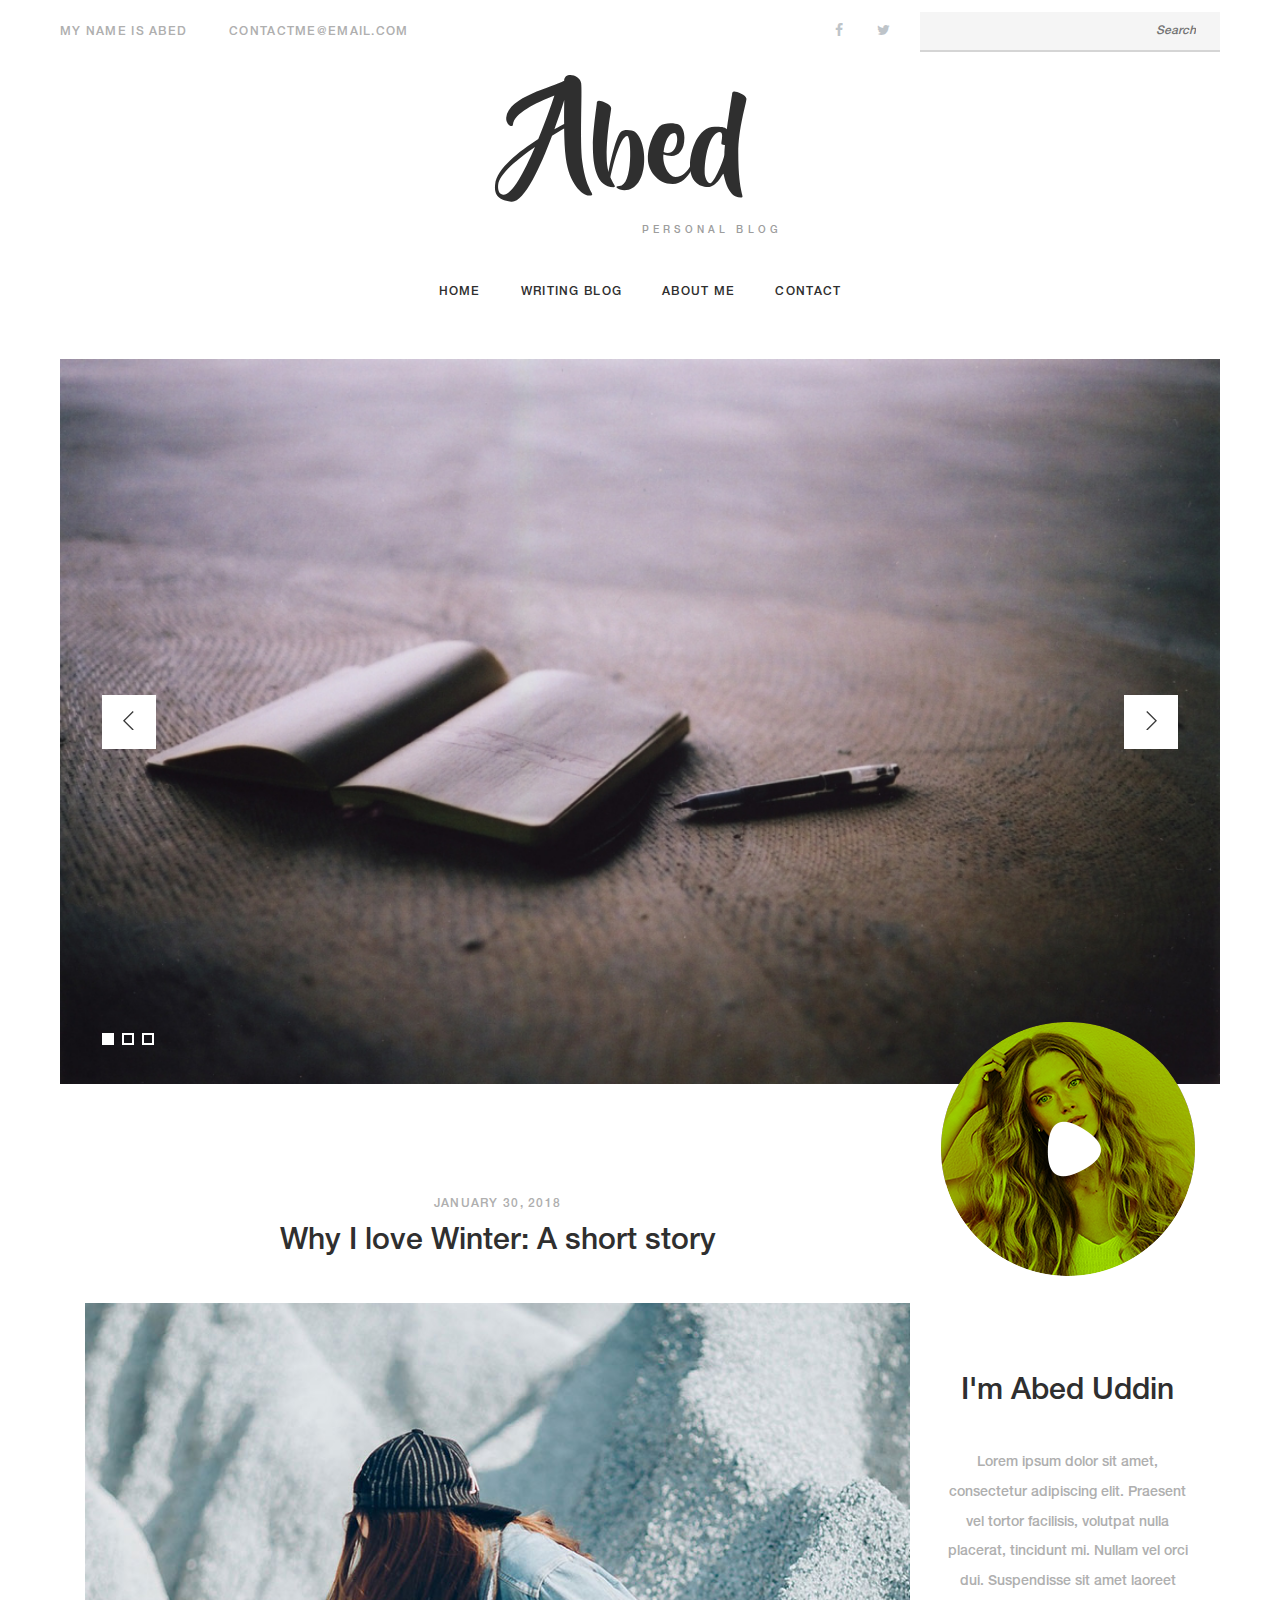
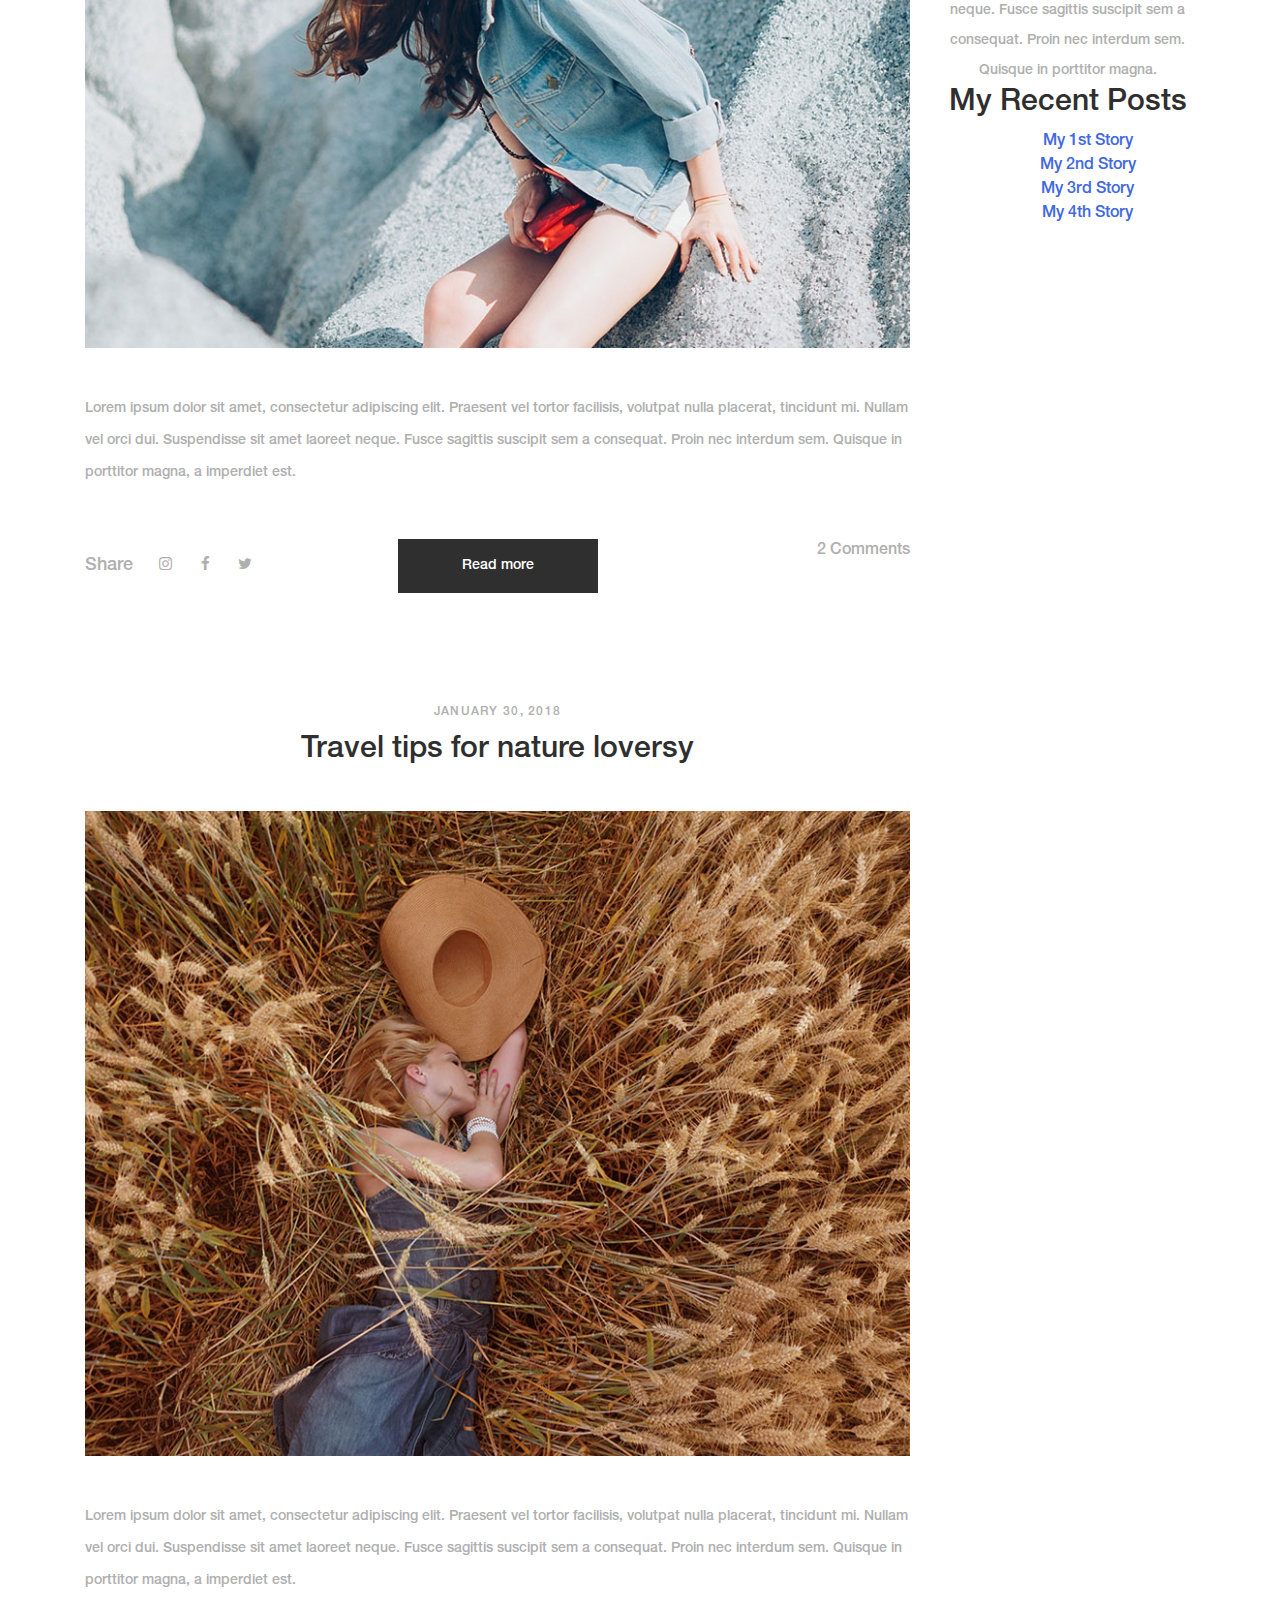
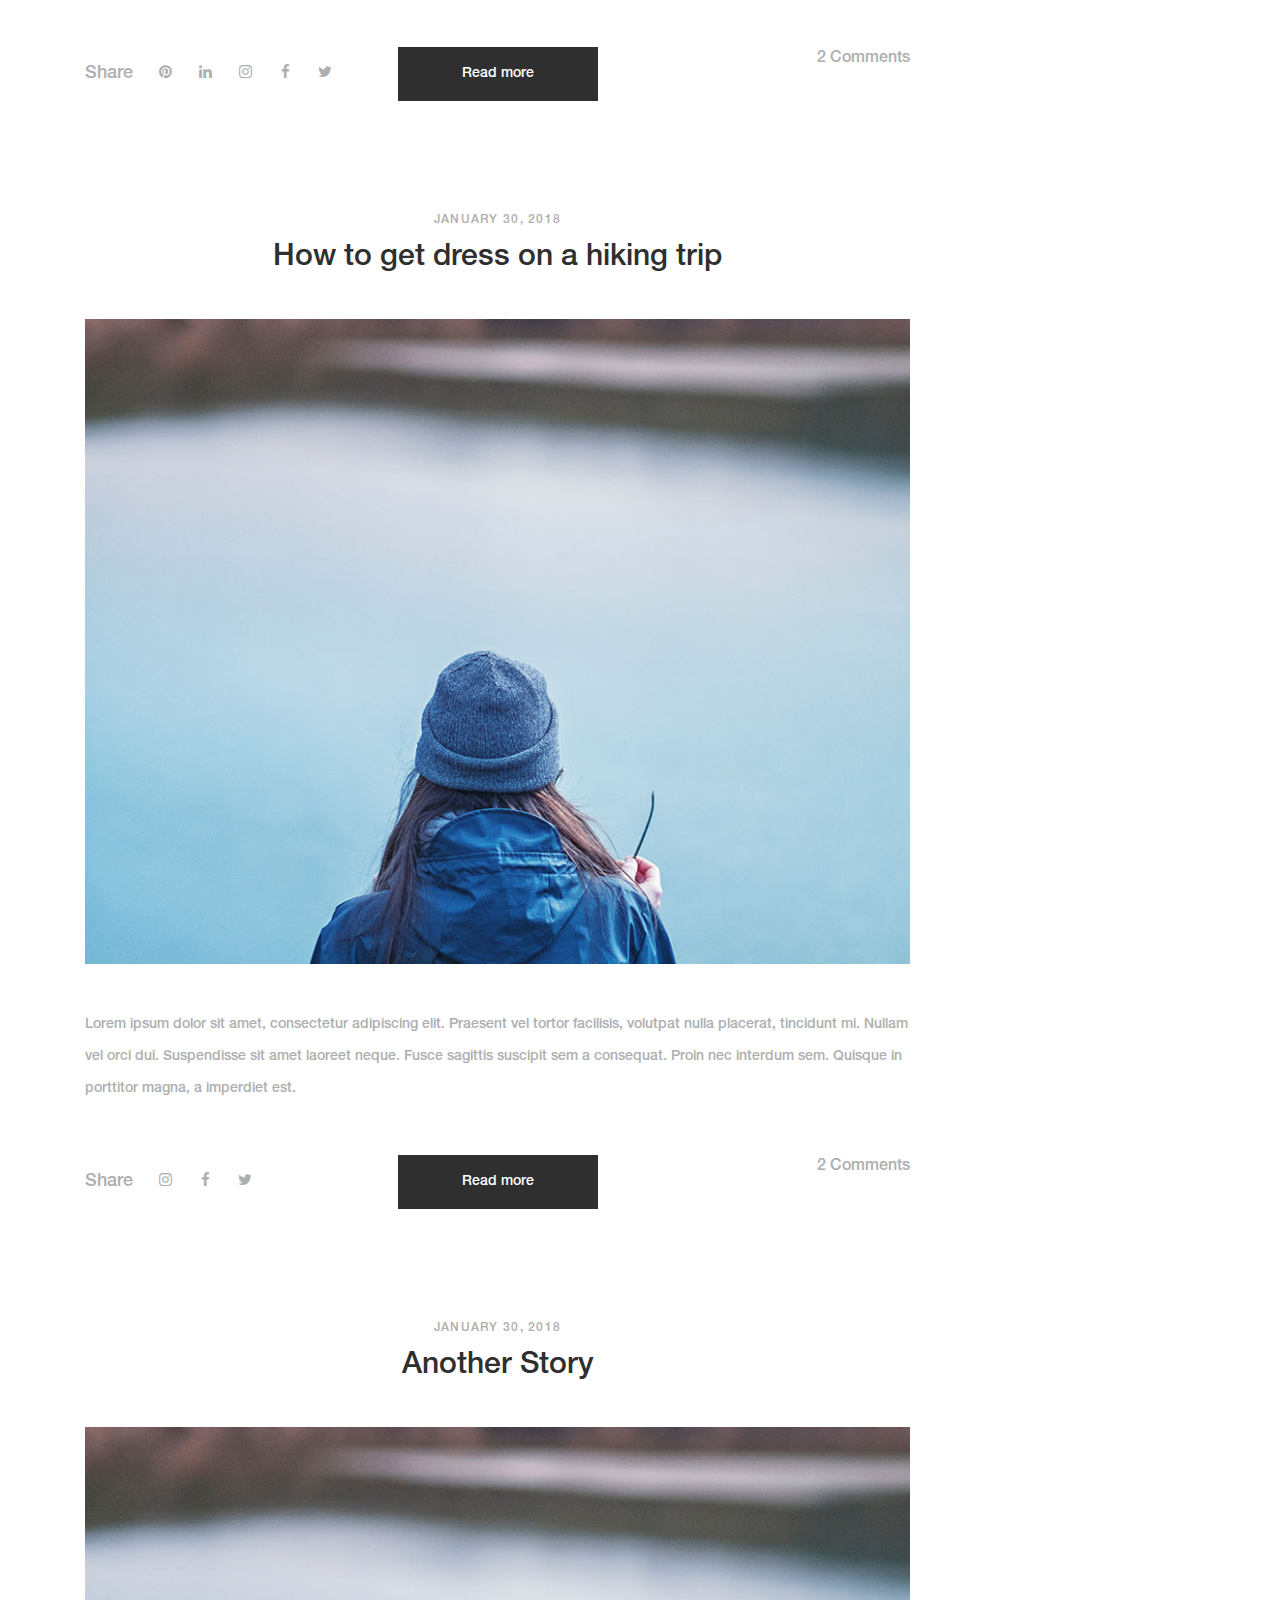
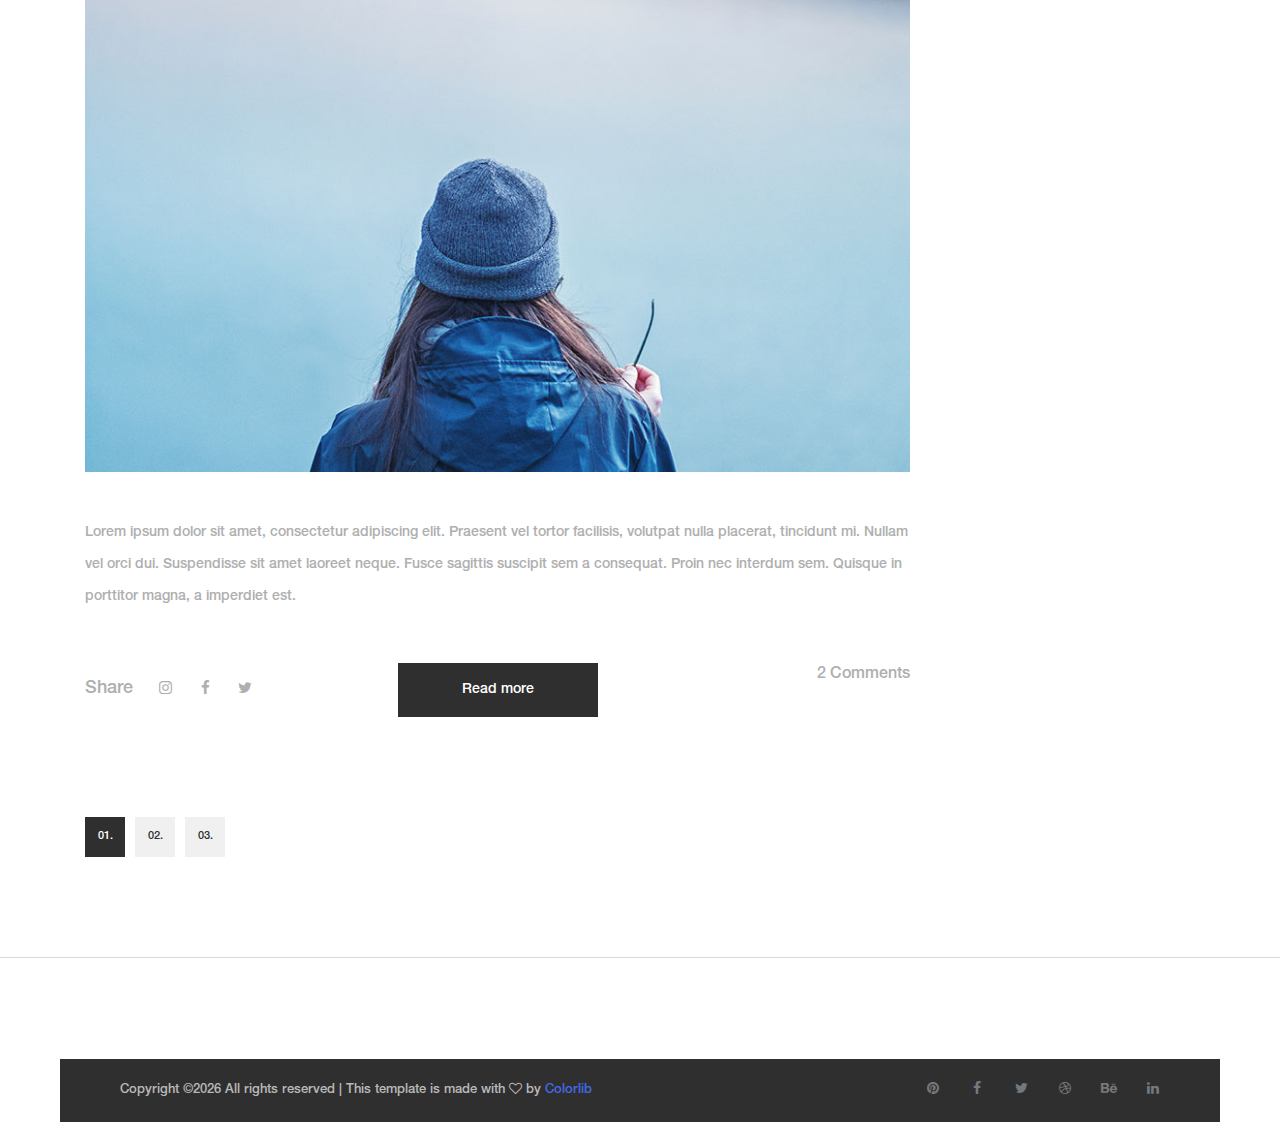
<file: index.html>
<!DOCTYPE html>
<html lang="en">
<head>
    <title>Hello World</title>

    <!-- Required meta tags -->
    <meta charset="utf-8">
    <meta name="viewport" content="width=device-width, initial-scale=1, shrink-to-fit=no">

    <!-- Bootstrap CSS -->
    <link rel="stylesheet" href="css/bootstrap.min.css">

    <!-- FontAwesome CSS -->
    <link rel="stylesheet" href="css/font-awesome.min.css">

    <!-- Swiper CSS -->
    <link rel="stylesheet" href="css/swiper.min.css">

    <!-- Styles -->
    <link rel="stylesheet" href="style.css">
</head>
<body>
<div class="outer-container">
    <header class="site-header">
        <div class="top-header-bar">
            <div class="container-fluid">
                <div class="row">
                    <div class="col-lg-6 flex align-items-center">
                        <div class="header-bar-text d-none d-lg-block">
                            <p>My name is Abed</p>
                        </div><!-- .header-bar-text -->

                        <div class="header-bar-email d-none d-lg-block">
                            <a href="#">Contactme@email.com</a>
                        </div><!-- .header-bar-email -->
                    </div><!-- .col -->

                    <div class="col-12 col-lg-6 flex justify-content-between justify-content-lg-end align-items-center">
                        <div class="header-bar-social d-none d-md-block">
                            <ul class="flex align-items-center">
                    
                                <li><a href="#"><i class="fa fa-facebook"></i></a></li>
                                <li><a href="#"><i class="fa fa-twitter"></i></a></li>
                    
                            </ul>
                        </div><!-- .header-bar-social -->

                        <div class="header-bar-search d-none d-md-block">
                            <form>
                                <input type="search" placeholder="Search">
                            </form>
                        </div><!-- .header-bar-search -->
                    </div><!-- .col -->
                </div><!-- .row -->
            </div><!-- .container-fluid -->
        </div><!-- .top-header-bar -->

        <div class="container">
            <div class="row">
                <div class="col-12">
                    <div class="site-branding flex flex-column align-items-center">
                        <h1 class="site-title"><a href="index.html" rel="home">Abed</a></h1>
                        <p class="site-description">Personal Blog</p>
                    </div><!-- .site-branding -->

                    <nav class="site-navigation">
                        <div class="hamburger-menu d-lg-none">
                            <span></span>
                            <span></span>
                            <span></span>
                            <span></span>
                        </div><!-- .hamburger-menu -->

                        <ul class="flex-lg flex-lg-row justify-content-lg-center align-content-lg-center">
                            <li class="current-menu-item"><a href="index.html">Home</a></li>
                            <li><a href="#">writing blog</a></li>
                            <li><a href="#">about me</a></li>
                            <li><a href="#">contact</a></li>
                        </ul>

                        <div class="header-bar-social d-md-none">
                            <ul class="flex justify-content-center align-items-center">
                       
                                <li><a href="#"><i class="fa fa-facebook"></i></a></li>
                                <li><a href="#"><i class="fa fa-twitter"></i></a></li>
                            
                            </ul>
                        </div><!-- .header-bar-social -->

                        <div class="header-bar-search d-md-none">
                            <form>
                                <input type="search" placeholder="Search">
                            </form>
                        </div><!-- .header-bar-search -->
                    </nav><!-- .site-navigation -->
                </div><!-- .col -->
            </div><!-- .row -->
        </div><!-- .container -->
    </header><!-- .site-header -->

    <div class="container-fluid">
        <div class="row">
            <div class="col-12">
                <div class="swiper-container hero-slider">
                    <div class="swiper-wrapper">
                        <div class="swiper-slide">
                            <div class="hero-content flex justify-content-center align-items-center flex-column">
                                <img src="images/vintage_writing.jpg" alt="">
                            </div><!-- .hero-content -->
                        </div><!-- .swiper-slide -->

                        <div class="swiper-slide">
                            <div class="hero-content flex justify-content-center align-items-center flex-column">
                                <img src="images/slider.jpg" alt="">
                            </div><!-- .hero-content -->
                        </div><!-- .swiper-slide -->

                        <div class="swiper-slide">
                            <div class="hero-content flex justify-content-center align-items-center flex-column">
                                <img src="images/slider.jpg" alt="">
                            </div><!-- .hero-content -->
                        </div><!-- .swiper-slide -->
                    </div><!-- .swiper-wrapper -->

                    <!-- Add Pagination -->
                    <div class="swiper-pagination"></div>

                    <!-- Add Arrows -->
                    <div class="swiper-button-next flex justify-content-center align-items-center">
                        <span><svg xmlns="http://www.w3.org/2000/svg" viewBox="0 0 27 44"><path d="M27,22L27,22L5,44l-2.1-2.1L22.8,22L2.9,2.1L5,0L27,22L27,22z"></path></svg></span>
                    </div>
                    <div class="swiper-button-prev flex justify-content-center align-items-center">
                        <span><svg xmlns="http://www.w3.org/2000/svg" viewBox="0 0 27 44"><path d="M0,22L22,0l2.1,2.1L4.2,22l19.9,19.9L22,44L0,22L0,22L0,22z"></path></svg></span>
                    </div>
                </div><!-- .swiper-container -->
            </div><!-- .col -->
        </div><!-- .row -->

        <div class="container">
            <div class="row">
                <div class="offset-lg-9 col-12 col-lg-3">
                    <a href="#">
                        <div class="yt-subscribe">
                            <img src="images/yt-subscribe.png" alt="Youtube Subscribe">
                        </div><!-- .yt-subscribe -->
                    </a>
                </div><!-- .col -->
            </div><!-- .row -->
        </div><!-- .container -->
    </div><!-- .hero-section -->

    <div class="container single-page">
        <div class="row">
            <div class="col-12 col-lg-9">
                <div class="content-wrap">
                    <header class="entry-header">
                        <div class="posted-date">
                            January 30, 2018
                        </div><!-- .posted-date -->

                        <a id="1st_post"></a>
                        <h2 class="entry-title">Why I love Winter: A short story </h2>
                        
                    </header><!-- .entry-header -->

                    <figure class="featured-image">
                        <img src="images/1.jpg" alt="">
                    </figure><!-- .featured-image -->

                    <div class="entry-content">
                        <p>Lorem ipsum dolor sit amet, consectetur adipiscing elit. Praesent vel tortor facilisis, volutpat nulla placerat, tincidunt mi. Nullam vel orci dui. Suspendisse sit amet laoreet neque. Fusce sagittis suscipit sem a consequat. Proin nec interdum sem. Quisque in porttitor magna, a imperdiet est. </p>
                    </div><!-- .entry-content -->

                    <footer class="entry-footer flex flex-column flex-lg-row justify-content-between align-content-start align-lg-items-center">
                        <ul class="post-share flex align-items-center order-3 order-lg-1">
                            <label>Share</label>
                            <li><a href="#"><i class="fa fa-instagram"></i></a></li>
                            <li><a href="#"><i class="fa fa-facebook"></i></a></li>
                            <li><a href="#"><i class="fa fa-twitter"></i></a></li>
                        </ul><!-- .post-share -->

                        <a class="read-more order-2" href="#">Read more</a>

                        <div class="comments-count order-1 order-lg-3">
                            <a href="#">2 Comments</a>
                        </div><!-- .comments-count -->
                    </footer><!-- .entry-footer -->
                </div><!-- .content-wrap -->

                <div class="content-wrap">
                    <header class="entry-header">
                        <div class="posted-date">
                            January 30, 2018
                        </div><!-- .posted-date -->

                        <a id="2nd_post"></a>
                        <h2 class="entry-title">Travel tips for nature loversy</h2>
                        

                    </header><!-- .entry-header -->

                    <figure class="featured-image">
                        <img src="images/2.jpg" alt="">
                    </figure><!-- .featured-image -->

                    <div class="entry-content">
                        <p>Lorem ipsum dolor sit amet, consectetur adipiscing elit. Praesent vel tortor facilisis, volutpat nulla placerat, tincidunt mi. Nullam vel orci dui. Suspendisse sit amet laoreet neque. Fusce sagittis suscipit sem a consequat. Proin nec interdum sem. Quisque in porttitor magna, a imperdiet est. </p>
                    </div><!-- .entry-content -->

                    <footer class="entry-footer flex flex-column flex-lg-row justify-content-between align-content-start align-lg-items-center">
                        <ul class="post-share flex align-items-center order-3 order-lg-1">
                            <label>Share</label>
                            <li><a href="#"><i class="fa fa-pinterest"></i></a></li>
                            <li><a href="#"><i class="fa fa-linkedin"></i></a></li>
                            <li><a href="#"><i class="fa fa-instagram"></i></a></li>
                            <li><a href="#"><i class="fa fa-facebook"></i></a></li>
                            <li><a href="#"><i class="fa fa-twitter"></i></a></li>
                        </ul><!-- .post-share -->

                        <a class="read-more order-2" href="#">Read more</a>

                        <div class="comments-count order-1 order-lg-3">
                            <a href="#">2 Comments</a>
                        </div><!-- .comments-count -->
                    </footer><!-- .entry-footer -->
                </div><!-- .content-wrap -->

                <div class="content-wrap">
                    <header class="entry-header">
                        <div class="posted-date">
                            January 30, 2018
                        </div><!-- .posted-date -->


                        <a id="3rd_post"></a>
                        <h2 class="entry-title">How to get dress on a hiking trip</h2>
                        


                    </header><!-- .entry-header -->

                    <figure class="featured-image">
                        <img src="images/3.jpg" alt="">
                    </figure><!-- .featured-image -->

                    <div class="entry-content">
                        <p>Lorem ipsum dolor sit amet, consectetur adipiscing elit. Praesent vel tortor facilisis, volutpat nulla placerat, tincidunt mi. Nullam vel orci dui. Suspendisse sit amet laoreet neque. Fusce sagittis suscipit sem a consequat. Proin nec interdum sem. Quisque in porttitor magna, a imperdiet est. </p>
                    </div><!-- .entry-content -->

                    <footer class="entry-footer flex flex-column flex-lg-row justify-content-between align-content-start align-lg-items-center">
                        <ul class="post-share flex align-items-center order-3 order-lg-1">
                            <label>Share</label>
                            <li><a href="#"><i class="fa fa-instagram"></i></a></li>
                            <li><a href="#"><i class="fa fa-facebook"></i></a></li>
                            <li><a href="#"><i class="fa fa-twitter"></i></a></li>
                        </ul><!-- .post-share -->

                        <a class="read-more order-2" href="#">Read more</a>

                        <div class="comments-count order-1 order-lg-3">
                            <a href="#">2 Comments</a>
                        </div><!-- .comments-count -->
                    </footer><!-- .entry-footer -->
                </div><!-- .content-wrap -->


                <div class="content-wrap">
                        <header class="entry-header">
                            <div class="posted-date">
                                January 30, 2018
                            </div><!-- .posted-date -->
                            

                            <a id="4th_post"></a>
                            <h2 class="entry-title">Another Story</h2>
                            
    
    
                        </header><!-- .entry-header -->
    
                        <figure class="featured-image">
                            <img src="images/3.jpg" alt="">
                        </figure><!-- .featured-image -->
    
                        <div class="entry-content">
                            <p>Lorem ipsum dolor sit amet, consectetur adipiscing elit. Praesent vel tortor facilisis, volutpat nulla placerat, tincidunt mi. Nullam vel orci dui. Suspendisse sit amet laoreet neque. Fusce sagittis suscipit sem a consequat. Proin nec interdum sem. Quisque in porttitor magna, a imperdiet est. </p>
                        </div><!-- .entry-content -->
    
                        <footer class="entry-footer flex flex-column flex-lg-row justify-content-between align-content-start align-lg-items-center">
                            <ul class="post-share flex align-items-center order-3 order-lg-1">
                                <label>Share</label>
                                <li><a href="#"><i class="fa fa-instagram"></i></a></li>
                                <li><a href="#"><i class="fa fa-facebook"></i></a></li>
                                <li><a href="#"><i class="fa fa-twitter"></i></a></li>
                            </ul><!-- .post-share -->
    
                            <a class="read-more order-2" href="#">Read more</a>
    
                            <div class="comments-count order-1 order-lg-3">
                                <a href="#">2 Comments</a>
                            </div><!-- .comments-count -->
                        </footer><!-- .entry-footer -->
                    </div><!-- .content-wrap -->

                <div class="pagination">
                    <ul class="flex align-items-center">
                        <li class="active"><a href="#">01.</a></li>
                        <li><a href="#">02.</a></li>
                        <li><a href="#">03.</a></li>
                    </ul>
                </div>
            </div><!-- .col -->

            <div class="col-12 col-lg-3">
                <div class="sidebar">
                    <div class="about-me">
                     
                        <h2>I'm Abed Uddin</h2>

                        <p>Lorem ipsum dolor sit amet, consectetur adipiscing elit. Praesent vel tortor facilisis, volutpat nulla placerat, tincidunt mi. Nullam vel orci dui. Suspendisse sit amet laoreet neque. Fusce sagittis suscipit sem a consequat. Proin nec interdum sem. Quisque in porttitor magna.</p>
                    </div><!-- .about-me -->


                    <div class="about-me">
                            <h2> My Recent Posts </h2>
    
                            <ul style="list-style-type:none">
                                    <li> <a href="#1st_post">My 1st Story</a></li>
                                    <li> <a href="#2nd_post">My 2nd Story</a></li>
                                    <li> <a href="#3rd_post">My 3rd  Story</a></li>
                                    <li> <a href="#4th_post">My 4th  Story</a></li>
                          

                                    
                
                            </ul> 
                        </div><!-- .about-me -->

                  

                    
                </div><!-- .sidebar -->
            </div><!-- .col -->
        </div><!-- .row -->
    </div><!-- .container -->
</div><!-- .outer-container -->

<footer class="sit-footer">
    <div class="outer-container">
        <div class="container-fluid">
            <div class="row footer-recent-posts">
                <div class="col-12 col-md-6 col-xl-3">
                    <div class="footer-post-wrap flex justify-content-between">


                        <div class="footer-post-cont flex flex-column justify-content-between">
                            <header class="entry-header">
                               

                    
                                </div><!-- .tags-links -->
                            </header><!-- .entry-header -->

                            <footer class="entry-footer">
                               
                            </footer><!-- .entry-footer -->
                        </div><!-- .footer-post-cont -->
                    </div><!-- .footer-post-wrap -->
                </div><!-- .col -->

               

    <div class="footer-bar">
        <div class="outer-container">
            <div class="container-fluid">
                <div class="row justify-content-between">
                    <div class="col-12 col-md-6">
                        <div class="footer-copyright">
                            <!-- Link back to Colorlib can't be removed. Template is licensed under CC BY 3.0. -->
                            <p>Copyright &copy;<script>document.write(new Date().getFullYear());</script> All rights reserved | This template is made with <i class="fa fa-heart-o" aria-hidden="true"></i> by <a href="https://colorlib.com" target="_blank">Colorlib</a></p>
                            <!-- Link back to Colorlib can't be removed. Template is licensed under CC BY 3.0. -->
                        </div><!-- .footer-copyright -->
                    </div><!-- .col-xl-4 -->

                    <div class="col-12 col-md-6">
                        <div class="footer-social">
                            <ul class="flex justify-content-center justify-content-md-end align-items-center">
                                <li><a href="#"><i class="fa fa-pinterest"></i></a></li>
                                <li><a href="#"><i class="fa fa-facebook"></i></a></li>
                                <li><a href="#"><i class="fa fa-twitter"></i></a></li>
                                <li><a href="#"><i class="fa fa-dribbble"></i></a></li>
                                <li><a href="#"><i class="fa fa-behance"></i></a></li>
                                <li><a href="#"><i class="fa fa-linkedin"></i></a></li>
                            </ul>
                        </div><!-- .footer-social -->
                    </div><!-- .col-xl-4 -->
                </div><!-- .row -->
            </div><!-- .container-fluid -->
        </div><!-- .outer-container -->
    </div><!-- .footer-bar -->
</footer><!-- .sit-footer -->

<script type='text/javascript' src='js/jquery.js'></script>
<script type='text/javascript' src='js/swiper.min.js'></script>
<script type='text/javascript' src='js/custom.js'></script>

</body>
</html>
</file>
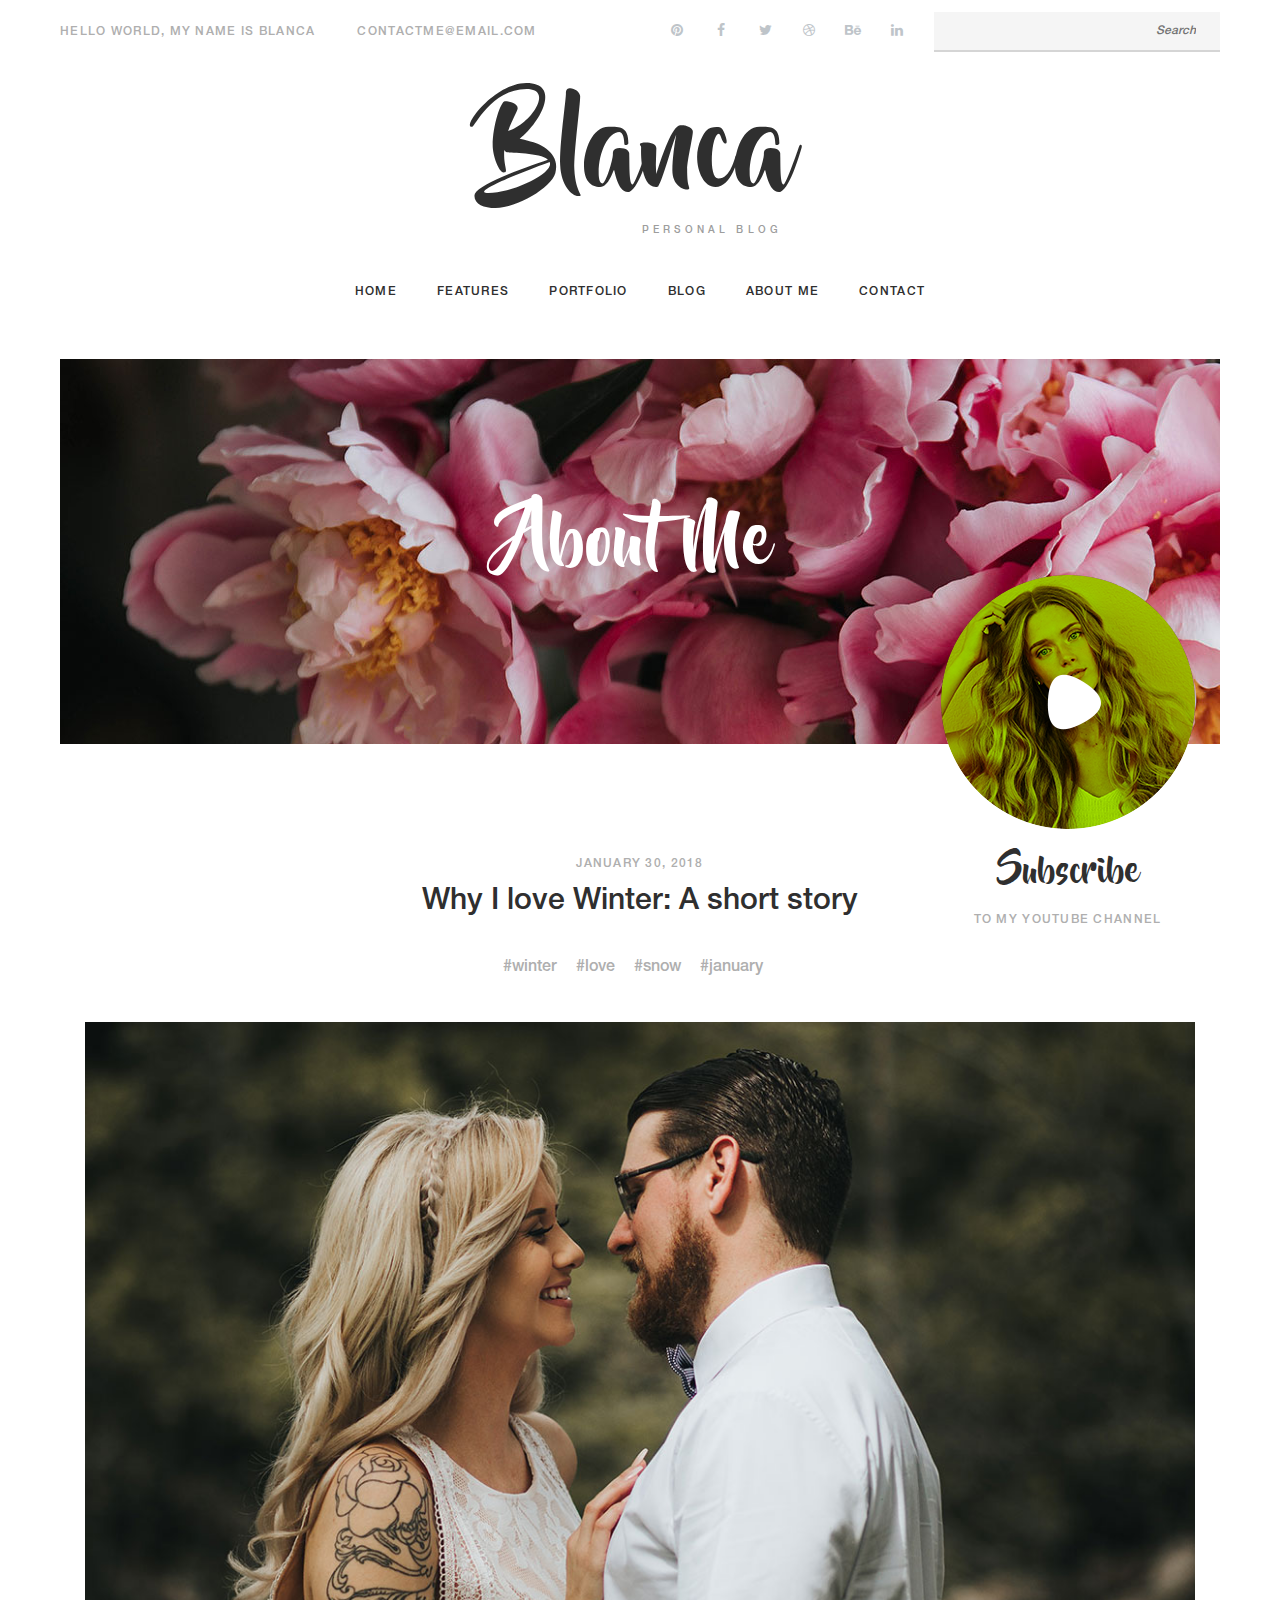
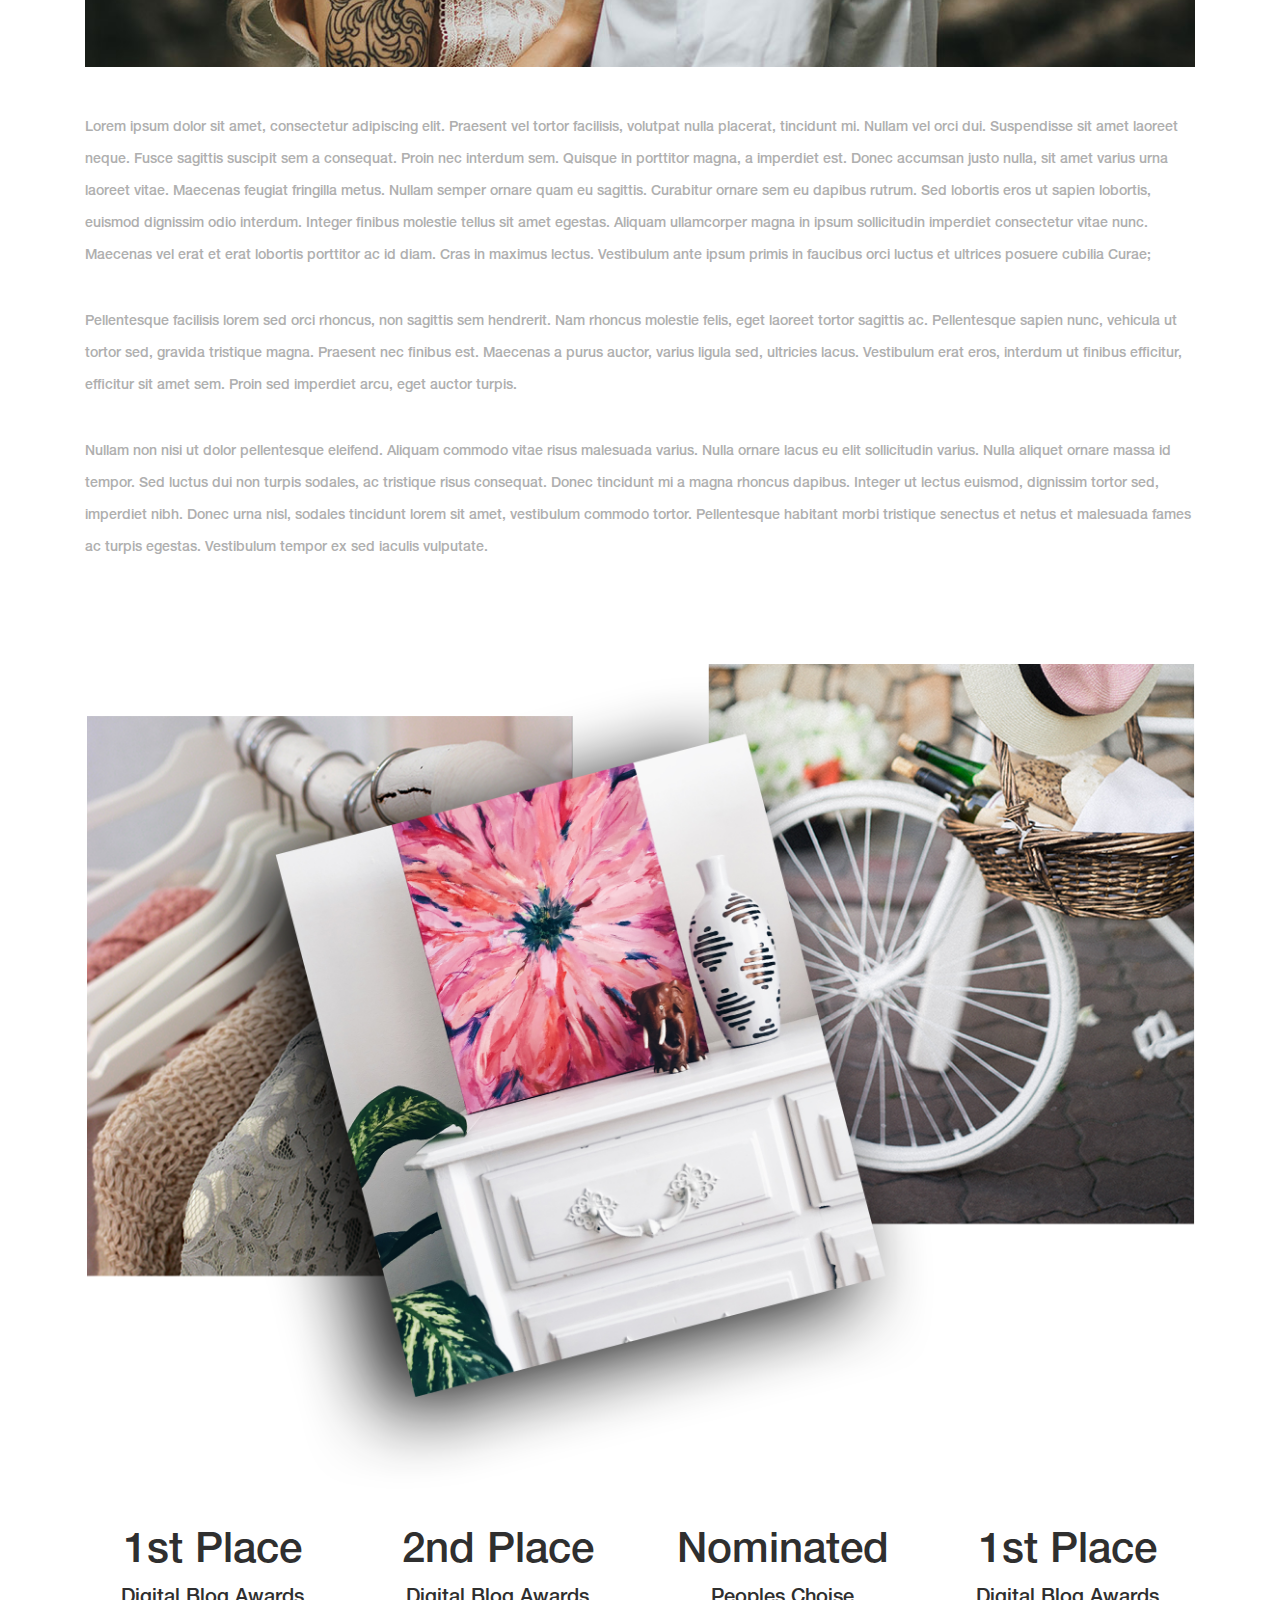
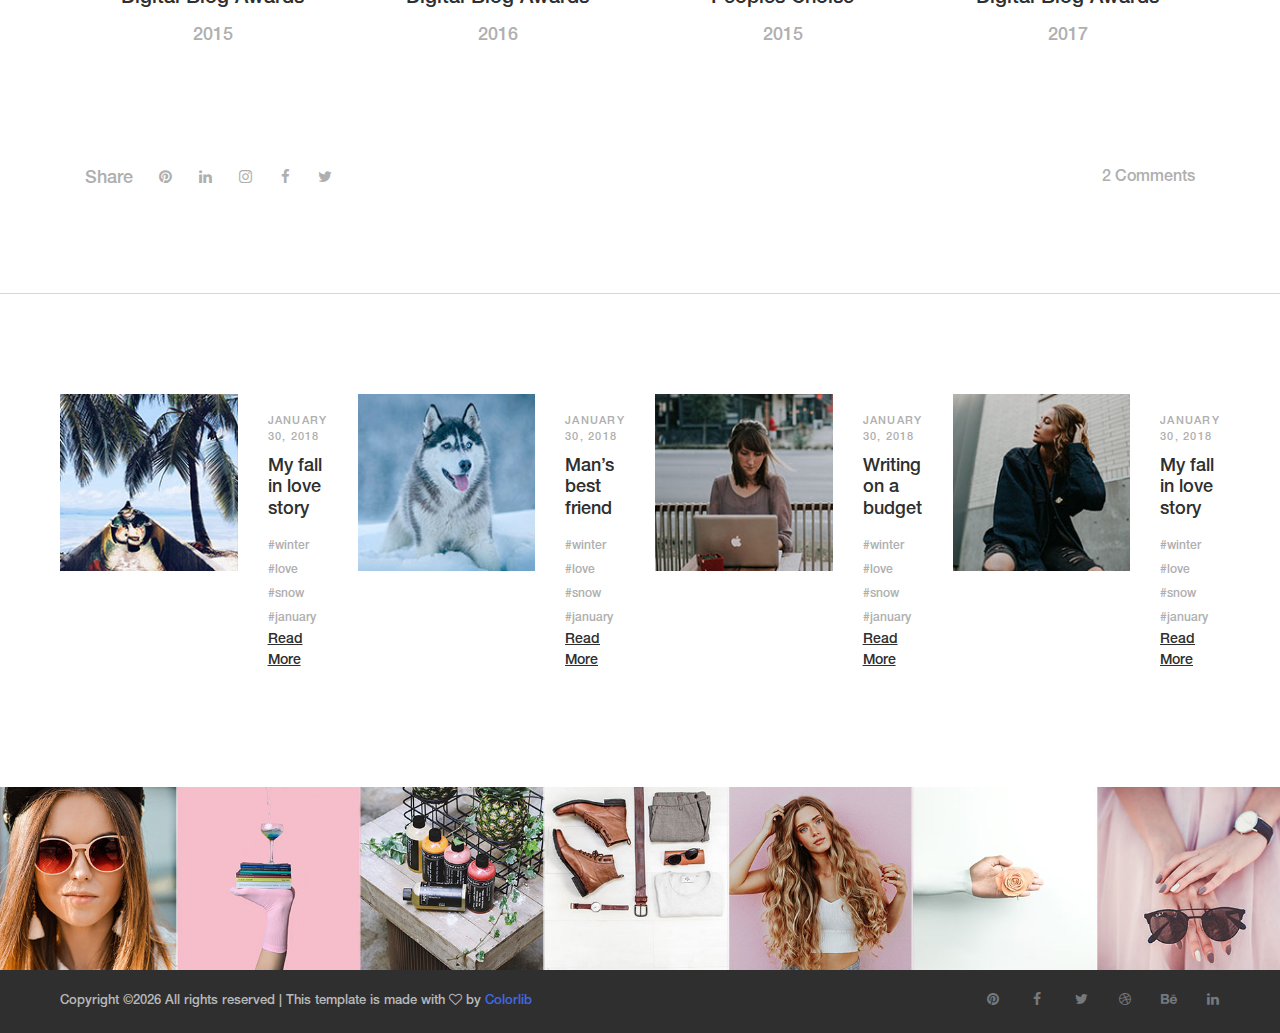
<file: about.html>
<!DOCTYPE html>
<html lang="en">
<head>
    <title>Hello World</title>

    <!-- Required meta tags -->
    <meta charset="utf-8">
    <meta name="viewport" content="width=device-width, initial-scale=1, shrink-to-fit=no">

    <!-- Bootstrap CSS -->
    <link rel="stylesheet" href="css/bootstrap.min.css">

    <!-- FontAwesome CSS -->
    <link rel="stylesheet" href="css/font-awesome.min.css">

    <!-- Swiper CSS -->
    <link rel="stylesheet" href="css/swiper.min.css">

    <!-- Styles -->
    <link rel="stylesheet" href="style.css">
</head>
<body>
<div class="outer-container">
    <header class="site-header">
        <div class="top-header-bar">
            <div class="container-fluid">
                <div class="row">
                    <div class="col-lg-6 flex align-items-center">
                        <div class="header-bar-text d-none d-lg-block">
                            <p>Hello world, My name is Blanca</p>
                        </div><!-- .header-bar-text -->

                        <div class="header-bar-email d-none d-lg-block">
                            <a href="#">Contactme@email.com</a>
                        </div><!-- .header-bar-email -->
                    </div><!-- .col -->

                    <div class="col-12 col-lg-6 flex justify-content-between justify-content-lg-end align-items-center">
                        <div class="header-bar-social d-none d-md-block">
                            <ul class="flex align-items-center">
                                <li><a href="#"><i class="fa fa-pinterest"></i></a></li>
                                <li><a href="#"><i class="fa fa-facebook"></i></a></li>
                                <li><a href="#"><i class="fa fa-twitter"></i></a></li>
                                <li><a href="#"><i class="fa fa-dribbble"></i></a></li>
                                <li><a href="#"><i class="fa fa-behance"></i></a></li>
                                <li><a href="#"><i class="fa fa-linkedin"></i></a></li>
                            </ul>
                        </div><!-- .header-bar-social -->

                        <div class="header-bar-search d-none d-md-block">
                            <form>
                                <input type="search" placeholder="Search">
                            </form>
                        </div><!-- .header-bar-search -->
                    </div><!-- .col -->
                </div><!-- .row -->
            </div><!-- .container-fluid -->
        </div><!-- .top-header-bar -->

        <div class="container">
            <div class="row">
                <div class="col-12">
                    <div class="site-branding flex flex-column align-items-center">
                        <h1 class="site-title"><a href="index.html" rel="home">Blanca</a></h1>
                        <p class="site-description">Personal Blog</p>
                    </div><!-- .site-branding -->

                    <nav class="site-navigation">
                        <div class="hamburger-menu d-lg-none">
                            <span></span>
                            <span></span>
                            <span></span>
                            <span></span>
                        </div><!-- .hamburger-menu -->

                        <ul class="flex-lg flex-lg-row justify-content-lg-center align-content-lg-center">
                            <li class="current-menu-item"><a href="index.html">Home</a></li>
                            <li><a href="#">features</a></li>
                            <li><a href="#">Portfolio</a></li>
                            <li><a href="#">blog</a></li>
                            <li><a href="#">about me</a></li>
                            <li><a href="#">Contact</a></li>
                        </ul>

                        <div class="header-bar-social d-md-none">
                            <ul class="flex justify-content-center align-items-center">
                                <li><a href="#"><i class="fa fa-pinterest"></i></a></li>
                                <li><a href="#"><i class="fa fa-facebook"></i></a></li>
                                <li><a href="#"><i class="fa fa-twitter"></i></a></li>
                                <li><a href="#"><i class="fa fa-dribbble"></i></a></li>
                                <li><a href="#"><i class="fa fa-behance"></i></a></li>
                                <li><a href="#"><i class="fa fa-linkedin"></i></a></li>
                            </ul>
                        </div><!-- .header-bar-social -->

                        <div class="header-bar-search d-md-none">
                            <form>
                                <input type="search" placeholder="Search">
                            </form>
                        </div><!-- .header-bar-search -->
                    </nav><!-- .site-navigation -->
                </div><!-- .col -->
            </div><!-- .row -->
        </div><!-- .container -->
    </header><!-- .site-header -->

    <div class="container-fluid">
        <div class="row">
            <div class="col-12">
                <div class="page-header flex justify-content-center align-items-center" style="background-image: url('images/about-bg.jpg')">
                    <h1>About Me</h1>
                </div><!-- .page-header -->
            </div><!-- .col -->
        </div><!-- .row -->

        <div class="container">
            <div class="row">
                <div class="offset-lg-9 col-lg-3">
                    <a href="#">
                        <div class="yt-subscribe">
                            <img src="images/yt-subscribe.png" alt="Youtube Subscribe">
                            <h3>Subscribe</h3>
                            <p>To my Youtube Channel</p>
                        </div><!-- .yt-subscribe -->
                    </a>
                </div><!-- .col -->
            </div><!-- .row -->
        </div><!-- .container -->
    </div><!-- .hero-section -->

    <div class="container single-page about-page">
        <div class="row">
            <div class="col-12">
                <div class="content-wrap">
                    <header class="entry-header">
                        <div class="posted-date">
                            January 30, 2018
                        </div><!-- .posted-date -->

                        <h2 class="entry-title">Why I love Winter: A short story</h2>

                        <div class="tags-links">
                            <a href="#">#winter</a>
                            <a href="#">#love</a>
                            <a href="#">#snow</a>
                            <a href="#">#january</a>
                        </div><!-- .tags-links -->
                    </header><!-- .entry-header -->

                    <figure class="featured-image">
                        <img src="images/about.jpg" alt="">
                    </figure><!-- .featured-image -->

                    <div class="entry-content">
                        <p>Lorem ipsum dolor sit amet, consectetur adipiscing elit. Praesent vel tortor facilisis, volutpat nulla placerat, tincidunt mi. Nullam vel orci dui. Suspendisse sit amet laoreet neque. Fusce sagittis suscipit sem a consequat. Proin nec interdum sem. Quisque in porttitor magna, a imperdiet est. Donec accumsan justo nulla, sit amet varius urna laoreet vitae. Maecenas feugiat fringilla metus. Nullam semper ornare quam eu sagittis. Curabitur ornare sem eu dapibus rutrum. Sed lobortis eros ut sapien lobortis, euismod dignissim odio interdum. Integer finibus molestie tellus sit amet egestas. Aliquam ullamcorper magna in ipsum sollicitudin imperdiet consectetur vitae nunc. Maecenas vel erat et erat lobortis porttitor ac id diam. Cras in maximus lectus. Vestibulum ante ipsum primis in faucibus orci luctus et ultrices posuere cubilia Curae;</p>

                        <p>Pellentesque facilisis lorem sed orci rhoncus, non sagittis sem hendrerit. Nam rhoncus molestie felis, eget laoreet tortor sagittis ac. Pellentesque sapien nunc, vehicula ut tortor sed, gravida tristique magna. Praesent nec finibus est. Maecenas a purus auctor, varius ligula sed, ultricies lacus. Vestibulum erat eros, interdum ut finibus efficitur, efficitur sit amet sem. Proin sed imperdiet arcu, eget auctor turpis.</p>

                        <p>Nullam non nisi ut dolor pellentesque eleifend. Aliquam commodo vitae risus malesuada varius. Nulla ornare lacus eu elit sollicitudin varius. Nulla aliquet ornare massa id tempor. Sed luctus dui non turpis sodales, ac tristique risus consequat. Donec tincidunt mi a magna rhoncus dapibus. Integer ut lectus euismod, dignissim tortor sed, imperdiet nibh. Donec urna nisl, sodales tincidunt lorem sit amet, vestibulum commodo tortor. Pellentesque habitant morbi tristique senectus et netus et malesuada fames ac turpis egestas. Vestibulum tempor ex sed iaculis vulputate. </p>
                    </div><!-- .entry-content -->

                    <figure class="about-second-image">
                        <img src="images/about-2.png" alt="">
                    </figure>
                </div><!-- .col -->
            </div><!-- .row -->
        </div><!-- .row -->

        <div class="row">
            <div class="col-12 col-md-6 col-lg-3">
                <div class="awards-content">
                    <h2>1st Place</h2>
                    <h4>Digital Blog Awards</h4>
                    <p>2015</p>
                </div><!-- .awards-content -->
            </div><!-- .col -->

            <div class="col-12 col-md-6 col-lg-3">
                <div class="awards-content">
                    <h2>2nd Place</h2>
                    <h4>Digital Blog Awards</h4>
                    <p>2016</p>
                </div><!-- .awards-content -->
            </div><!-- .col -->

            <div class="col-12 col-md-6 col-lg-3">
                <div class="awards-content">
                    <h2>Nominated</h2>
                    <h4>Peoples Choise </h4>
                    <p>2015</p>
                </div><!-- .awards-content -->
            </div><!-- .col -->

            <div class="col-12 col-md-6 col-lg-3">
                <div class="awards-content">
                    <h2>1st Place</h2>
                    <h4>Digital Blog Awards</h4>
                    <p>2017</p>
                </div><!-- .awards-content -->
            </div><!-- .col -->
        </div><!-- .row -->

        <div class="row">
            <div class="col-12">
                <footer class="entry-footer flex flex-column flex-lg-row justify-content-between align-content-start align-lg-items-center">
                    <ul class="post-share flex align-items-center order-3 order-lg-1">
                        <label>Share</label>
                        <li><a href="#"><i class="fa fa-pinterest"></i></a></li>
                        <li><a href="#"><i class="fa fa-linkedin"></i></a></li>
                        <li><a href="#"><i class="fa fa-instagram"></i></a></li>
                        <li><a href="#"><i class="fa fa-facebook"></i></a></li>
                        <li><a href="#"><i class="fa fa-twitter"></i></a></li>
                    </ul><!-- .post-share -->

                    <div class="comments-count order-1 order-lg-3">
                        <a href="#">2 Comments</a>
                    </div><!-- .comments-count -->
                </footer><!-- .entry-footer -->
            </div><!-- .content-wrap -->
        </div><!-- .col -->
    </div><!-- .container -->
</div><!-- .outer-container -->

<footer class="sit-footer">
    <div class="outer-container">
        <div class="container-fluid">
            <div class="row footer-recent-posts">
                <div class="col-12 col-md-6 col-xl-3">
                    <div class="footer-post-wrap flex justify-content-between">
                        <figure>
                            <a href="#"><img src="images/foot-1.jpg" alt=""></a>
                        </figure>

                        <div class="footer-post-cont flex flex-column justify-content-between">
                            <header class="entry-header">
                                <div class="posted-date">
                                    January 30, 2018
                                </div><!-- .entry-header -->

                                <h3><a href="#">My fall in love story</a></h3>

                                <div class="tags-links">
                                    <a href="#">#winter</a>
                                    <a href="#">#love</a>
                                    <a href="#">#snow</a>
                                    <a href="#">#january</a>
                                </div><!-- .tags-links -->
                            </header><!-- .entry-header -->

                            <footer class="entry-footer">
                                <a class="read-more" href="#">read more</a>
                            </footer><!-- .entry-footer -->
                        </div><!-- .footer-post-cont -->
                    </div><!-- .footer-post-wrap -->
                </div><!-- .col -->

                <div class="col-12 col-md-6 col-xl-3">
                    <div class="footer-post-wrap flex justify-content-between">
                        <figure>
                            <a href="#"><img src="images/foot-2.jpg" alt=""></a>
                        </figure>

                        <div class="footer-post-cont flex flex-column justify-content-between">
                            <header class="entry-header">
                                <div class="posted-date">
                                    January 30, 2018
                                </div><!-- .entry-header -->

                                <h3><a href="#">Man’s best friend</a></h3>

                                <div class="tags-links">
                                    <a href="#">#winter</a>
                                    <a href="#">#love</a>
                                    <a href="#">#snow</a>
                                    <a href="#">#january</a>
                                </div><!-- .tags-links -->
                            </header><!-- .entry-header -->

                            <footer class="entry-footer">
                                <a class="read-more" href="#">read more</a>
                            </footer><!-- .entry-footer -->
                        </div><!-- .footer-post-cont -->
                    </div><!-- .footer-post-wrap -->
                </div><!-- .col -->

                <div class="col-12 col-md-6 col-xl-3">
                    <div class="footer-post-wrap flex justify-content-between">
                        <figure>
                            <a href="#"><img src="images/foot-3.jpg" alt=""></a>
                        </figure>

                        <div class="footer-post-cont flex flex-column justify-content-between">
                            <header class="entry-header">
                                <div class="posted-date">
                                    January 30, 2018
                                </div><!-- .entry-header -->

                                <h3><a href="#">Writing on a budget</a></h3>

                                <div class="tags-links">
                                    <a href="#">#winter</a>
                                    <a href="#">#love</a>
                                    <a href="#">#snow</a>
                                    <a href="#">#january</a>
                                </div><!-- .tags-links -->
                            </header><!-- .entry-header -->

                            <footer class="entry-footer">
                                <a class="read-more" href="#">read more</a>
                            </footer><!-- .entry-footer -->
                        </div><!-- .footer-post-cont -->
                    </div><!-- .footer-post-wrap -->
                </div><!-- .col -->

                <div class="col-12 col-md-6 col-xl-3">
                    <div class="footer-post-wrap flex justify-content-between">
                        <figure>
                            <a href="#"><img src="images/foot-4.jpg" alt=""></a>
                        </figure>

                        <div class="footer-post-cont flex flex-column justify-content-between">
                            <header class="entry-header">
                                <div class="posted-date">
                                    January 30, 2018
                                </div><!-- .entry-header -->

                                <h3><a href="#">My fall in love story</a></h3>

                                <div class="tags-links">
                                    <a href="#">#winter</a>
                                    <a href="#">#love</a>
                                    <a href="#">#snow</a>
                                    <a href="#">#january</a>
                                </div><!-- .tags-links -->
                            </header><!-- .entry-header -->

                            <footer class="entry-footer">
                                <a class="read-more" href="#">read more</a>
                            </footer><!-- .entry-footer -->
                        </div><!-- .footer-post-cont -->
                    </div><!-- .footer-post-wrap -->
                </div><!-- .col -->
            </div><!-- .row -->
        </div><!-- .container-fluid -->
    </div><!-- .outer-container -->

    <div class="container-fluid">
        <div class="row">
            <div class="footer-instagram flex flex-wrap flex-lg-nowrap">
                <figure>
                    <a href="#"><img src="images/a.jpg" alt=""></a>
                </figure>

                <figure>
                    <a href="#"><img src="images/b.jpg" alt=""></a>
                </figure>

                <figure>
                    <a href="#"><img src="images/c.jpg" alt=""></a>
                </figure>

                <figure>
                    <a href="#"><img src="images/d.jpg" alt=""></a>
                </figure>

                <figure>
                    <a href="#"><img src="images/e.jpg" alt=""></a>
                </figure>

                <figure>
                    <a href="#"><img src="images/f.jpg" alt=""></a>
                </figure>

                <figure>
                    <a href="#"><img src="images/g.jpg" alt=""></a>
                </figure>
            </div>
        </div><!-- .row -->
    </div><!-- .container -->

    <div class="footer-bar">
        <div class="outer-container">
            <div class="container-fluid">
                <div class="row justify-content-between">
                    <div class="col-12 col-md-6">
                        <div class="footer-copyright">

                            <!-- Link back to Colorlib can't be removed. Template is licensed under CC BY 3.0. -->
                            <p>Copyright &copy;<script>document.write(new Date().getFullYear());</script> All rights reserved | This template is made with <i class="fa fa-heart-o" aria-hidden="true"></i> by <a href="https://colorlib.com" target="_blank">Colorlib</a></p>
                            <!-- Link back to Colorlib can't be removed. Template is licensed under CC BY 3.0. -->
                        </div><!-- .footer-copyright -->
                    </div><!-- .col-xl-4 -->

                    <div class="col-12 col-md-6">
                        <div class="footer-social">
                            <ul class="flex justify-content-center justify-content-md-end align-items-center">
                                <li><a href="#"><i class="fa fa-pinterest"></i></a></li>
                                <li><a href="#"><i class="fa fa-facebook"></i></a></li>
                                <li><a href="#"><i class="fa fa-twitter"></i></a></li>
                                <li><a href="#"><i class="fa fa-dribbble"></i></a></li>
                                <li><a href="#"><i class="fa fa-behance"></i></a></li>
                                <li><a href="#"><i class="fa fa-linkedin"></i></a></li>
                            </ul>
                        </div><!-- .footer-social -->
                    </div><!-- .col-xl-4 -->
                </div><!-- .row -->
            </div><!-- .container-fluid -->
        </div><!-- .outer-container -->
    </div><!-- .footer-bar -->
</footer><!-- .sit-footer -->

<script type='text/javascript' src='js/jquery.js'></script>
<script type='text/javascript' src='js/swiper.min.js'></script>
<script type='text/javascript' src='js/custom.js'></script>

</body>
</html>
</file>
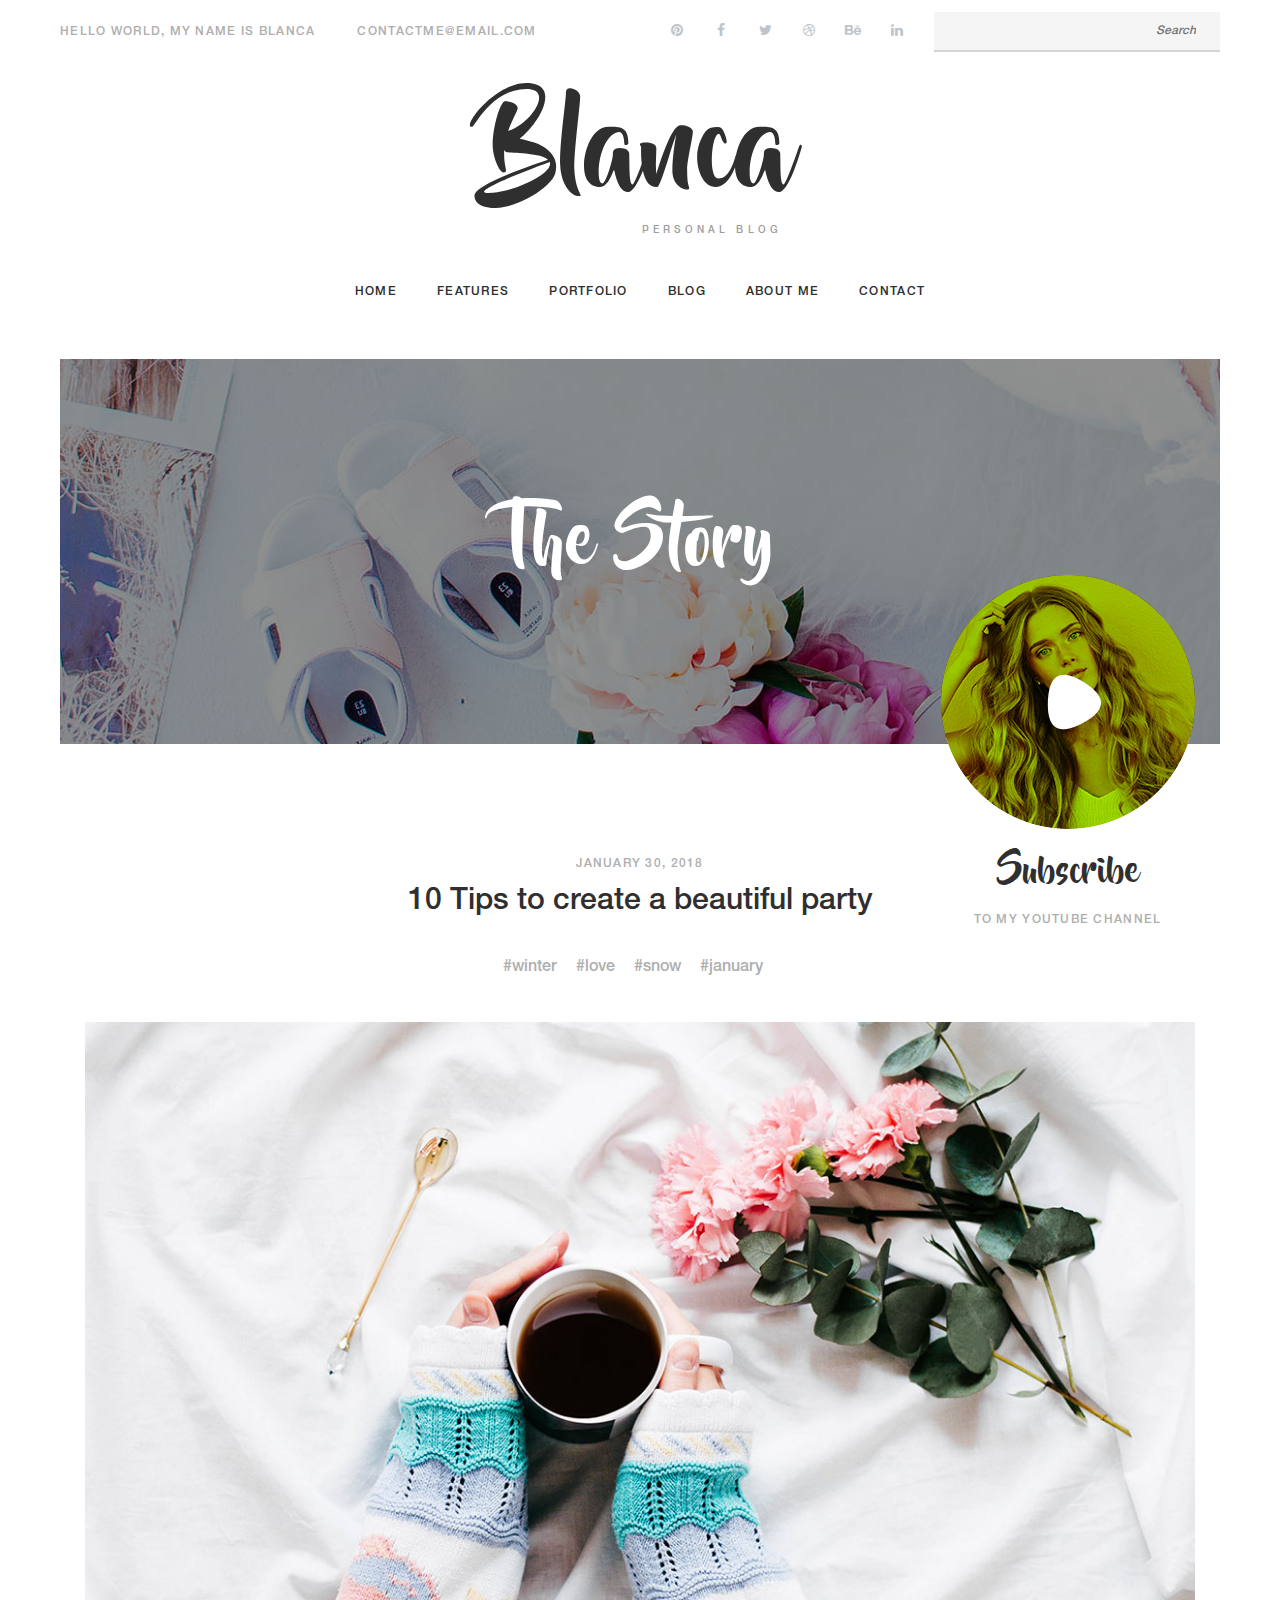
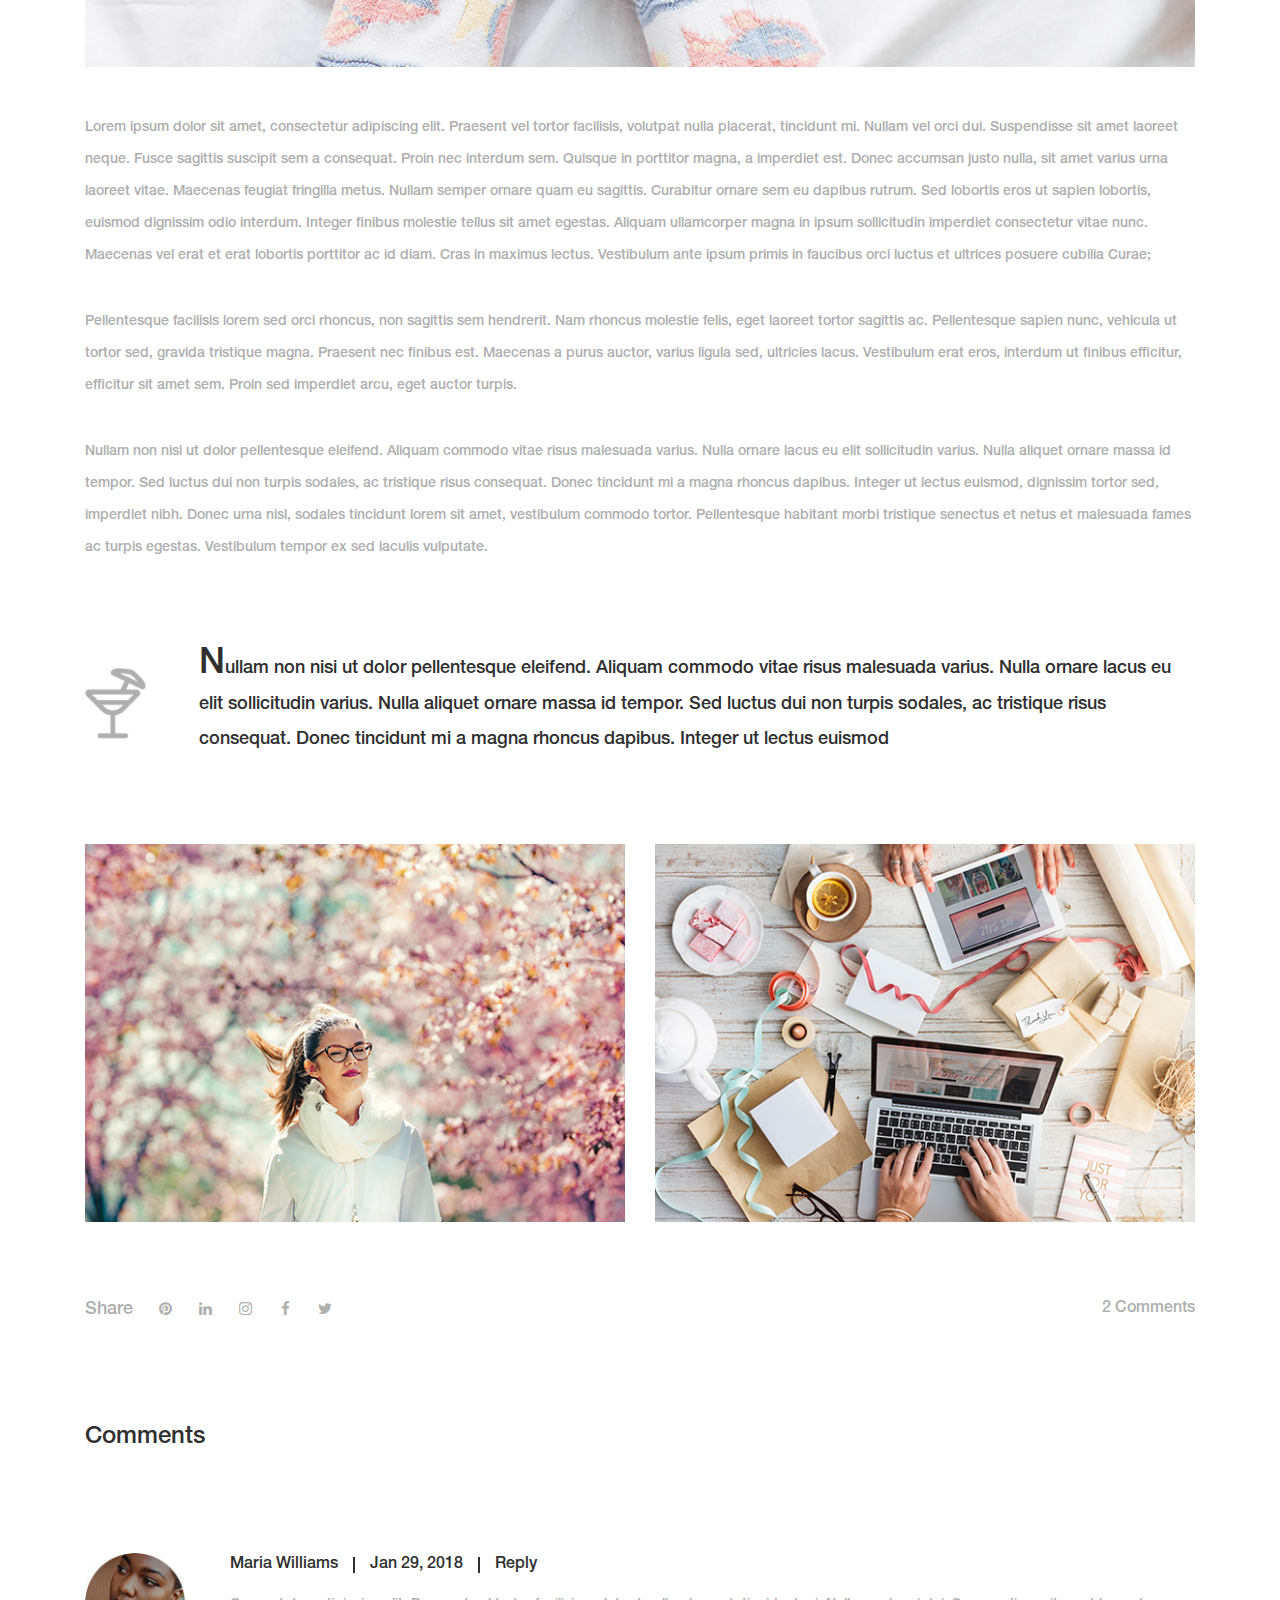
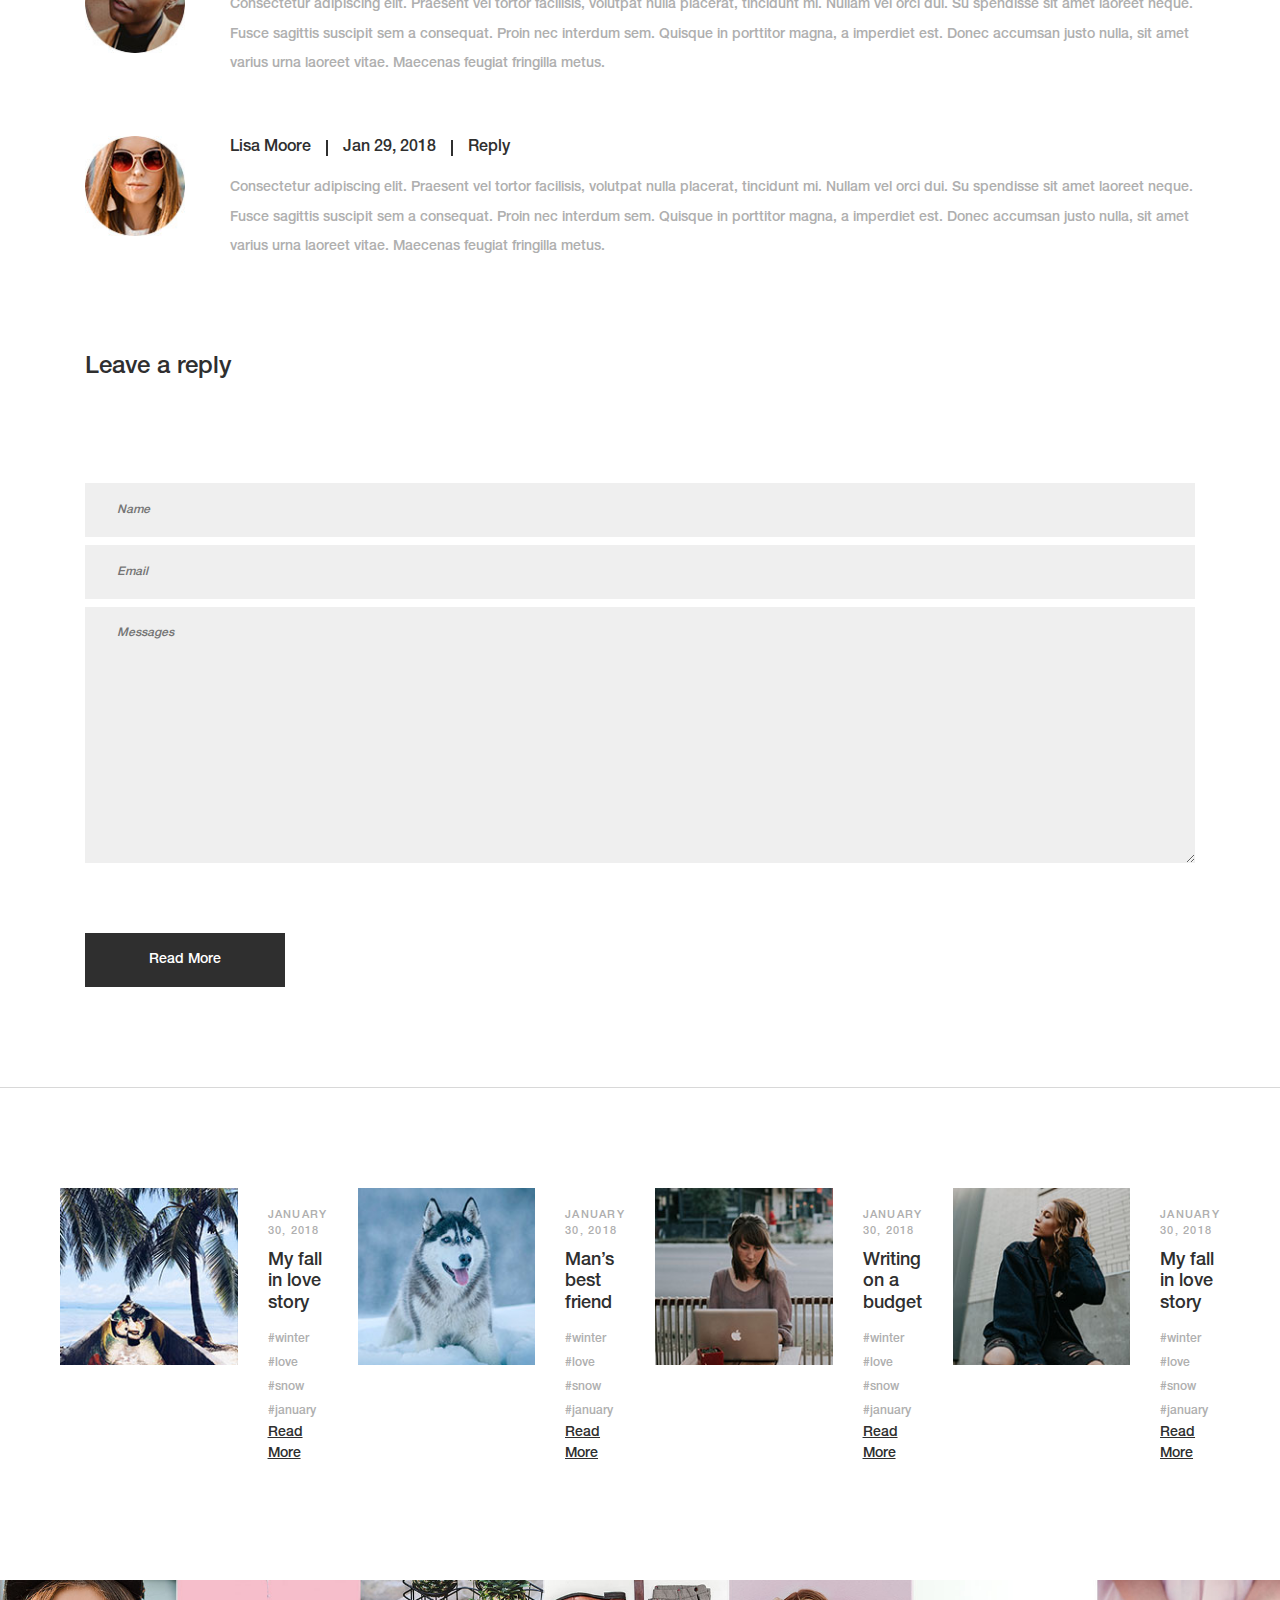
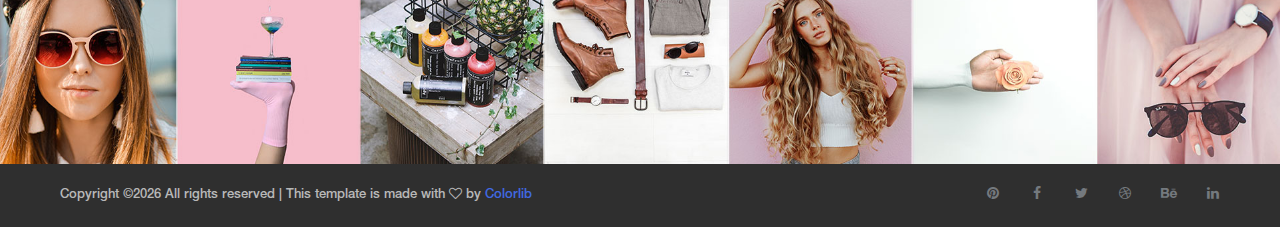
<file: blog.html>
<!DOCTYPE html>
<html lang="en">
<head>
    <title>Hello World</title>

    <!-- Required meta tags -->
    <meta charset="utf-8">
    <meta name="viewport" content="width=device-width, initial-scale=1, shrink-to-fit=no">

    <!-- Bootstrap CSS -->
    <link rel="stylesheet" href="css/bootstrap.min.css">

    <!-- FontAwesome CSS -->
    <link rel="stylesheet" href="css/font-awesome.min.css">

    <!-- Swiper CSS -->
    <link rel="stylesheet" href="css/swiper.min.css">

    <!-- Styles -->
    <link rel="stylesheet" href="style.css">
</head>
<body>
<div class="outer-container">
    <header class="site-header">
        <div class="top-header-bar">
            <div class="container-fluid">
                <div class="row">
                    <div class="col-lg-6 flex align-items-center">
                        <div class="header-bar-text d-none d-lg-block">
                            <p>Hello world, My name is Blanca</p>
                        </div><!-- .header-bar-text -->

                        <div class="header-bar-email d-none d-lg-block">
                            <a href="#">Contactme@email.com</a>
                        </div><!-- .header-bar-email -->
                    </div><!-- .col -->

                    <div class="col-12 col-lg-6 flex justify-content-between justify-content-lg-end align-items-center">
                        <div class="header-bar-social d-none d-md-block">
                            <ul class="flex align-items-center">
                                <li><a href="#"><i class="fa fa-pinterest"></i></a></li>
                                <li><a href="#"><i class="fa fa-facebook"></i></a></li>
                                <li><a href="#"><i class="fa fa-twitter"></i></a></li>
                                <li><a href="#"><i class="fa fa-dribbble"></i></a></li>
                                <li><a href="#"><i class="fa fa-behance"></i></a></li>
                                <li><a href="#"><i class="fa fa-linkedin"></i></a></li>
                            </ul>
                        </div><!-- .header-bar-social -->

                        <div class="header-bar-search d-none d-md-block">
                            <form>
                                <input type="search" placeholder="Search">
                            </form>
                        </div><!-- .header-bar-search -->
                    </div><!-- .col -->
                </div><!-- .row -->
            </div><!-- .container-fluid -->
        </div><!-- .top-header-bar -->

        <div class="container">
            <div class="row">
                <div class="col-12">
                    <div class="site-branding flex flex-column align-items-center">
                        <h1 class="site-title"><a href="index.html" rel="home">Blanca</a></h1>
                        <p class="site-description">Personal Blog</p>
                    </div><!-- .site-branding -->

                    <nav class="site-navigation">
                        <div class="hamburger-menu d-lg-none">
                            <span></span>
                            <span></span>
                            <span></span>
                            <span></span>
                        </div><!-- .hamburger-menu -->

                        <ul class="flex-lg flex-lg-row justify-content-lg-center align-content-lg-center">
                            <li class="current-menu-item"><a href="index.html">Home</a></li>
                            <li><a href="#">features</a></li>
                            <li><a href="#">Portfolio</a></li>
                            <li><a href="#">blog</a></li>
                            <li><a href="#">about me</a></li>
                            <li><a href="#">Contact</a></li>
                        </ul>

                        <div class="header-bar-social d-md-none">
                            <ul class="flex justify-content-center align-items-center">
                                <li><a href="#"><i class="fa fa-pinterest"></i></a></li>
                                <li><a href="#"><i class="fa fa-facebook"></i></a></li>
                                <li><a href="#"><i class="fa fa-twitter"></i></a></li>
                                <li><a href="#"><i class="fa fa-dribbble"></i></a></li>
                                <li><a href="#"><i class="fa fa-behance"></i></a></li>
                                <li><a href="#"><i class="fa fa-linkedin"></i></a></li>
                            </ul>
                        </div><!-- .header-bar-social -->

                        <div class="header-bar-search d-md-none">
                            <form>
                                <input type="search" placeholder="Search">
                            </form>
                        </div><!-- .header-bar-search -->
                    </nav><!-- .site-navigation -->
                </div><!-- .col -->
            </div><!-- .row -->
        </div><!-- .container -->
    </header><!-- .site-header -->

    <div class="container-fluid">
        <div class="row">
            <div class="col-12">
                <div class="page-header flex justify-content-center align-items-center" style="background-image: url('images/blog-bg.jpg')">
                    <h1>The Story</h1>
                </div><!-- .page-header -->
            </div><!-- .col -->
        </div><!-- .row -->

        <div class="container">
            <div class="row">
                <div class="offset-lg-9 col-lg-3">
                    <a href="#">
                        <div class="yt-subscribe">
                            <img src="images/yt-subscribe.png" alt="Youtube Subscribe">
                            <h3>Subscribe</h3>
                            <p>To my Youtube Channel</p>
                        </div><!-- .yt-subscribe -->
                    </a>
                </div><!-- .col -->
            </div><!-- .row -->
        </div><!-- .container -->
    </div><!-- .hero-section -->

    <div class="container single-page blog-page">
        <div class="row">
            <div class="col-12">
                <div class="content-wrap">
                    <header class="entry-header">
                        <div class="posted-date">
                            January 30, 2018
                        </div><!-- .posted-date -->

                        <h2 class="entry-title">10 Tips to create a beautiful party</h2>

                        <div class="tags-links">
                            <a href="#">#winter</a>
                            <a href="#">#love</a>
                            <a href="#">#snow</a>
                            <a href="#">#january</a>
                        </div><!-- .tags-links -->
                    </header><!-- .entry-header -->

                    <figure class="featured-image">
                        <img src="images/blog-image.jpg" alt="">
                    </figure><!-- .featured-image -->

                    <div class="entry-content">
                        <p>Lorem ipsum dolor sit amet, consectetur adipiscing elit. Praesent vel tortor facilisis, volutpat nulla placerat, tincidunt mi. Nullam vel orci dui. Suspendisse sit amet laoreet neque. Fusce sagittis suscipit sem a consequat. Proin nec interdum sem. Quisque in porttitor magna, a imperdiet est. Donec accumsan justo nulla, sit amet varius urna laoreet vitae. Maecenas feugiat fringilla metus. Nullam semper ornare quam eu sagittis. Curabitur ornare sem eu dapibus rutrum. Sed lobortis eros ut sapien lobortis, euismod dignissim odio interdum. Integer finibus molestie tellus sit amet egestas. Aliquam ullamcorper magna in ipsum sollicitudin imperdiet consectetur vitae nunc. Maecenas vel erat et erat lobortis porttitor ac id diam. Cras in maximus lectus. Vestibulum ante ipsum primis in faucibus orci luctus et ultrices posuere cubilia Curae;</p>

                        <p>Pellentesque facilisis lorem sed orci rhoncus, non sagittis sem hendrerit. Nam rhoncus molestie felis, eget laoreet tortor sagittis ac. Pellentesque sapien nunc, vehicula ut tortor sed, gravida tristique magna. Praesent nec finibus est. Maecenas a purus auctor, varius ligula sed, ultricies lacus. Vestibulum erat eros, interdum ut finibus efficitur, efficitur sit amet sem. Proin sed imperdiet arcu, eget auctor turpis.</p>

                        <p>Nullam non nisi ut dolor pellentesque eleifend. Aliquam commodo vitae risus malesuada varius. Nulla ornare lacus eu elit sollicitudin varius. Nulla aliquet ornare massa id tempor. Sed luctus dui non turpis sodales, ac tristique risus consequat. Donec tincidunt mi a magna rhoncus dapibus. Integer ut lectus euismod, dignissim tortor sed, imperdiet nibh. Donec urna nisl, sodales tincidunt lorem sit amet, vestibulum commodo tortor. Pellentesque habitant morbi tristique senectus et netus et malesuada fames ac turpis egestas. Vestibulum tempor ex sed iaculis vulputate. </p>
                    </div><!-- .entry-content -->

                    <blockquote class="blockquote-text">
                        <p>Nullam non nisi ut dolor pellentesque eleifend. Aliquam commodo vitae risus malesuada varius. Nulla ornare lacus eu elit sollicitudin varius. Nulla aliquet ornare massa id tempor. Sed luctus dui non turpis sodales, ac tristique risus consequat. Donec tincidunt mi a magna rhoncus dapibus. Integer ut lectus euismod</p>
                    </blockquote><!-- .blockquote-text -->

                    <div class="row">
                        <div class="col-12 col-md-6">
                            <figure class="blog-page-half-img">
                                <img src="images/blog-img-1.png" alt="">
                            </figure><!-- .blog-page-half-img -->
                        </div><!-- .col -->

                        <div class="col-12 col-md-6">
                            <figure class="blog-page-half-img">
                                <img src="images/blog-img-2.png" alt="">
                            </figure><!-- .blog-page-half-img -->
                        </div><!-- .col -->
                    </div><!-- .row -->

                    <footer class="entry-footer flex flex-column flex-lg-row justify-content-between align-content-start align-lg-items-center">
                        <ul class="post-share flex align-items-center order-3 order-lg-1">
                            <label>Share</label>
                            <li><a href="#"><i class="fa fa-pinterest"></i></a></li>
                            <li><a href="#"><i class="fa fa-linkedin"></i></a></li>
                            <li><a href="#"><i class="fa fa-instagram"></i></a></li>
                            <li><a href="#"><i class="fa fa-facebook"></i></a></li>
                            <li><a href="#"><i class="fa fa-twitter"></i></a></li>
                        </ul><!-- .post-share -->

                        <div class="comments-count order-1 order-lg-3">
                            <a href="#">2 Comments</a>
                        </div><!-- .comments-count -->
                    </footer><!-- .entry-footer -->
                </div><!-- .content-wrap -->

                <div class="content-area">
                    <div class="post-comments">
                        <h3 class="comments-title">Comments</h3>

                        <ol class="comment-list">
                            <li class="comment">
                                <div class="comment-body flex justify-content-between">
                                    <figure class="comment-author-avatar">
                                        <img src="images/user-1.jpg" alt="user">
                                    </figure><!-- .comment-author-avatar -->

                                    <div class="comment-wrap">
                                        <div class="comment-author flex flex-wrap align-items-center">
                                            <span class="fn">
                                                <a href="#">Maria Williams</a>
                                            </span><!-- .fn -->

                                            <span class="comment-meta">
                                                <a href="#">Jan 29, 2018</a>
                                            </span><!-- .comment-meta -->

                                            <div class="reply">
                                                <a href="#">Reply</a>
                                            </div><!-- .reply -->
                                        </div><!-- .comment-author -->

                                        <p>Consectetur adipiscing elit. Praesent vel tortor facilisis, volutpat nulla placerat, tincidunt mi. Nullam vel orci dui. Su spendisse sit amet laoreet neque. Fusce sagittis suscipit sem a consequat. Proin nec interdum sem. Quisque in porttitor magna, a imperdiet est. Donec accumsan justo nulla, sit amet varius urna laoreet vitae. Maecenas feugiat fringilla metus. </p>

                                    </div><!-- .comment-wrap -->
                                </div><!-- .comment-body -->
                            </li><!-- .comment -->

                            <li class="comment">
                                <div class="comment-body flex justify-content-between">
                                    <figure class="comment-author-avatar">
                                        <img src="images/user-2.jpg" alt="user">
                                    </figure><!-- .comment-author-avatar -->

                                    <div class="comment-wrap">
                                        <div class="comment-author flex flex-wrap align-items-center">
                                            <span class="fn">
                                                <a href="#">Lisa Moore</a>
                                            </span><!-- .fn -->

                                            <span class="comment-meta">
                                                <a href="#">Jan 29, 2018</a>
                                            </span><!-- .comment-meta -->

                                            <div class="reply">
                                                <a href="#">Reply</a>
                                            </div><!-- .reply -->
                                        </div><!-- .comment-author -->

                                        <p>Consectetur adipiscing elit. Praesent vel tortor facilisis, volutpat nulla placerat, tincidunt mi. Nullam vel orci dui. Su spendisse sit amet laoreet neque. Fusce sagittis suscipit sem a consequat. Proin nec interdum sem. Quisque in porttitor magna, a imperdiet est. Donec accumsan justo nulla, sit amet varius urna laoreet vitae. Maecenas feugiat fringilla metus. </p>

                                    </div><!-- .comment-wrap -->
                                </div><!-- .comment-body -->
                            </li><!-- .comment -->
                        </ol><!-- .comment-list -->
                    </div><!-- .post-comments -->

                    <div class="comments-form">
                        <div class="comment-respond">
                            <h3 class="comment-reply-title">Leave a reply</h3>

                            <form class="comment-form">
                                <input type="text" placeholder="Name">
                                <input type="email" placeholder="Email">
                                <textarea rows="18" cols="6" placeholder="Messages"></textarea>
                                <input type="submit" value="Read More">
                            </form><!-- .comment-form -->
                        </div><!-- .comment-respond -->
                    </div><!-- .comments-form -->
                </div><!-- .content-area -->
            </div><!-- .col -->
        </div><!-- .row -->
    </div><!-- .container -->
</div><!-- .outer-container -->

<footer class="sit-footer">
    <div class="outer-container">
        <div class="container-fluid">
            <div class="row footer-recent-posts">
                <div class="col-12 col-md-6 col-xl-3">
                    <div class="footer-post-wrap flex justify-content-between">
                        <figure>
                            <a href="#"><img src="images/foot-1.jpg" alt=""></a>
                        </figure>

                        <div class="footer-post-cont flex flex-column justify-content-between">
                            <header class="entry-header">
                                <div class="posted-date">
                                    January 30, 2018
                                </div><!-- .entry-header -->

                                <h3><a href="#">My fall in love story</a></h3>

                                <div class="tags-links">
                                    <a href="#">#winter</a>
                                    <a href="#">#love</a>
                                    <a href="#">#snow</a>
                                    <a href="#">#january</a>
                                </div><!-- .tags-links -->
                            </header><!-- .entry-header -->

                            <footer class="entry-footer">
                                <a class="read-more" href="#">read more</a>
                            </footer><!-- .entry-footer -->
                        </div><!-- .footer-post-cont -->
                    </div><!-- .footer-post-wrap -->
                </div><!-- .col -->

                <div class="col-12 col-md-6 col-xl-3">
                    <div class="footer-post-wrap flex justify-content-between">
                        <figure>
                            <a href="#"><img src="images/foot-2.jpg" alt=""></a>
                        </figure>

                        <div class="footer-post-cont flex flex-column justify-content-between">
                            <header class="entry-header">
                                <div class="posted-date">
                                    January 30, 2018
                                </div><!-- .entry-header -->

                                <h3><a href="#">Man’s best friend</a></h3>

                                <div class="tags-links">
                                    <a href="#">#winter</a>
                                    <a href="#">#love</a>
                                    <a href="#">#snow</a>
                                    <a href="#">#january</a>
                                </div><!-- .tags-links -->
                            </header><!-- .entry-header -->

                            <footer class="entry-footer">
                                <a class="read-more" href="#">read more</a>
                            </footer><!-- .entry-footer -->
                        </div><!-- .footer-post-cont -->
                    </div><!-- .footer-post-wrap -->
                </div><!-- .col -->

                <div class="col-12 col-md-6 col-xl-3">
                    <div class="footer-post-wrap flex justify-content-between">
                        <figure>
                            <a href="#"><img src="images/foot-3.jpg" alt=""></a>
                        </figure>

                        <div class="footer-post-cont flex flex-column justify-content-between">
                            <header class="entry-header">
                                <div class="posted-date">
                                    January 30, 2018
                                </div><!-- .entry-header -->

                                <h3><a href="#">Writing on a budget</a></h3>

                                <div class="tags-links">
                                    <a href="#">#winter</a>
                                    <a href="#">#love</a>
                                    <a href="#">#snow</a>
                                    <a href="#">#january</a>
                                </div><!-- .tags-links -->
                            </header><!-- .entry-header -->

                            <footer class="entry-footer">
                                <a class="read-more" href="#">read more</a>
                            </footer><!-- .entry-footer -->
                        </div><!-- .footer-post-cont -->
                    </div><!-- .footer-post-wrap -->
                </div><!-- .col -->

                <div class="col-12 col-md-6 col-xl-3">
                    <div class="footer-post-wrap flex justify-content-between">
                        <figure>
                            <a href="#"><img src="images/foot-4.jpg" alt=""></a>
                        </figure>

                        <div class="footer-post-cont flex flex-column justify-content-between">
                            <header class="entry-header">
                                <div class="posted-date">
                                    January 30, 2018
                                </div><!-- .entry-header -->

                                <h3><a href="#">My fall in love story</a></h3>

                                <div class="tags-links">
                                    <a href="#">#winter</a>
                                    <a href="#">#love</a>
                                    <a href="#">#snow</a>
                                    <a href="#">#january</a>
                                </div><!-- .tags-links -->
                            </header><!-- .entry-header -->

                            <footer class="entry-footer">
                                <a class="read-more" href="#">read more</a>
                            </footer><!-- .entry-footer -->
                        </div><!-- .footer-post-cont -->
                    </div><!-- .footer-post-wrap -->
                </div><!-- .col -->
            </div><!-- .row -->
        </div><!-- .container-fluid -->
    </div><!-- .outer-container -->

    <div class="container-fluid">
        <div class="row">
            <div class="footer-instagram flex flex-wrap flex-lg-nowrap">
                <figure>
                    <a href="#"><img src="images/a.jpg" alt=""></a>
                </figure>

                <figure>
                    <a href="#"><img src="images/b.jpg" alt=""></a>
                </figure>

                <figure>
                    <a href="#"><img src="images/c.jpg" alt=""></a>
                </figure>

                <figure>
                    <a href="#"><img src="images/d.jpg" alt=""></a>
                </figure>

                <figure>
                    <a href="#"><img src="images/e.jpg" alt=""></a>
                </figure>

                <figure>
                    <a href="#"><img src="images/f.jpg" alt=""></a>
                </figure>

                <figure>
                    <a href="#"><img src="images/g.jpg" alt=""></a>
                </figure>
            </div>
        </div><!-- .row -->
    </div><!-- .container -->

    <div class="footer-bar">
        <div class="outer-container">
            <div class="container-fluid">
                <div class="row justify-content-between">
                    <div class="col-12 col-md-6">
                        <div class="footer-copyright">
                            <!-- Link back to Colorlib can't be removed. Template is licensed under CC BY 3.0. -->
                            <p>Copyright &copy;<script>document.write(new Date().getFullYear());</script> All rights reserved | This template is made with <i class="fa fa-heart-o" aria-hidden="true"></i> by <a href="https://colorlib.com" target="_blank">Colorlib</a></p>
                            <!-- Link back to Colorlib can't be removed. Template is licensed under CC BY 3.0. -->
                        </div><!-- .footer-copyright -->
                    </div><!-- .col-xl-4 -->

                    <div class="col-12 col-md-6">
                        <div class="footer-social">
                            <ul class="flex justify-content-center justify-content-md-end align-items-center">
                                <li><a href="#"><i class="fa fa-pinterest"></i></a></li>
                                <li><a href="#"><i class="fa fa-facebook"></i></a></li>
                                <li><a href="#"><i class="fa fa-twitter"></i></a></li>
                                <li><a href="#"><i class="fa fa-dribbble"></i></a></li>
                                <li><a href="#"><i class="fa fa-behance"></i></a></li>
                                <li><a href="#"><i class="fa fa-linkedin"></i></a></li>
                            </ul>
                        </div><!-- .footer-social -->
                    </div><!-- .col-xl-4 -->
                </div><!-- .row -->
            </div><!-- .container-fluid -->
        </div><!-- .outer-container -->
    </div><!-- .footer-bar -->
</footer><!-- .sit-footer -->

<script type='text/javascript' src='js/jquery.js'></script>
<script type='text/javascript' src='js/swiper.min.js'></script>
<script type='text/javascript' src='js/custom.js'></script>

</body>
</html>
</file>
<file: style.css>
@font-face {
    font-family: 'HelveticaNeueLTPro-Md';
    src: url('fonts/HelveticaNeueLTPro-Md.eot?#iefix') format('embedded-opentype'),
    url('fonts/HelveticaNeueLTPro-Md.otf')  format('opentype'),
    url('fonts/HelveticaNeueLTPro-Md.woff') format('woff'),
    url('fonts/HelveticaNeueLTPro-Md.ttf')  format('truetype'),
    url('fonts/HelveticaNeueLTPro-Md.svg#HelveticaNeueLTPro-Md') format('svg');
    font-weight: normal;
    font-style: normal;
}

@font-face {
    font-family: 'BeyondTheMountains';
    src: url('fonts/BeyondTheMountains.eot?#iefix') format('embedded-opentype'),
    url('fonts/BeyondTheMountains.otf')  format('opentype'),
    url('fonts/BeyondTheMountains.woff') format('woff'),
    url('fonts/BeyondTheMountains.ttf')  format('truetype'),
    url('fonts/BeyondTheMountains.svg#BeyondTheMountains') format('svg');
    font-weight: normal;
    font-style: normal;
}

body {
    color: #2f2f2f;
    font-family: 'HelveticaNeueLTPro-Md';
}

img {
    vertical-align: baseline;
}

/*--------------------------------------------------------------
# Links
--------------------------------------------------------------*/
a {
    color: royalblue;
}

a:visited {
    color: purple;
}

a:hover, a:focus, a:active {
    color: midnightblue;
}

a:focus {
    outline: thin dotted;
}

a:hover, a:active {
    outline: 0;
    list-style: none;
}

/*--------------------------------------------------------------
# Helper Utilities
--------------------------------------------------------------*/
.flex {
    display: flex !important;
}

@media screen and (min-width: 992px) {
    .flex-lg {
        display: flex !important;
    }
}

/*--------------------------------------------------------------
# Outer Container
--------------------------------------------------------------*/
@media screen and (min-width: 1200px) {
    .outer-container {
        width: calc(100% - 90px);
        margin: 0 auto;
    }
}

/*--------------------------------------------------------------
# Header
--------------------------------------------------------------*/
/*
# Header Bar Text
--------------------------------*/
.header-bar-text,
.header-bar-email {
    font-size: 12px;
    color: #afafaf;
    text-transform: uppercase;
    letter-spacing: 0.08rem;
}

.header-bar-text {
    margin-right: 42px;
}

.header-bar-text p {
    margin: 0;
}

/*
# Header Bar Email
--------------------------------*/
.header-bar-email a {
    color: #afafaf;
}

/*
# Header Bar Social
--------------------------------*/
.header-bar-social {
    margin-right: 15px;
}

.header-bar-social ul {
    padding: 0;
    margin: 0;
    list-style: none;
}

.header-bar-social li {
    display: flex;
    justify-content: center;
    align-items: center;
    width: 24px;
    height: 24px;
    margin: 0 10px;
    font-size: 14px;
}

.header-bar-social li a {
    color: #bec4c9;
    transition: all .35s;
}

.header-bar-social li a:hover {
    color: #2f2f2f;
}

/*
# Header Bar search
--------------------------------*/
.header-bar-search {
    margin-top: 30px;
}

.header-bar-search input[type="search"] {
    width: 100%;
    padding: 12px 20px;
    border: 0;
    border-bottom: 2px solid #d5d5d5;
    font-size: 12px;
    font-style: italic;
    line-height: 1;
    background: #f5f5f5;
    color: #afafaf;
    text-align: center;
}

.header-bar-search input[type="search"]:focus {
    outline: none;
}

@media screen and (min-width: 768px){
    .header-bar-search {
        width: 300px;
        margin-top: 0;
    }

    .header-bar-search input[type="search"] {
        text-align: right;
    }
}

/*
# Site Branding
--------------------------------*/
.site-branding {
    padding: 40px 0;
}

.site-title {
    font-size: 72px;
    font-family: 'BeyondTheMountains';
}

.site-title a {
    color: #2f2f2f;
    text-decoration: none;
}

.site-description {
    width: 284px;
    margin: -5px 0 0;
    font-size: 10px;
    letter-spacing: 0.26rem;
    color: #9d9d9d;
    text-transform: uppercase;
    text-align: right;
}

@media screen and (min-width: 576px){
    .site-title {
        font-size: 112px;
    }

    .site-description {
        width: 284px;
        margin: -10px 0 0;
    }
}

/*
  Hamburger Menu
----------------------------------------*/
.hamburger-menu {
    position: relative;
    width: 100%;
    max-width: 24px;
    height: 22px;
    margin: 0 auto;
    transition: .5s ease-in-out;
    cursor: pointer;
}

.hamburger-menu span {
    display: block;
    position: absolute;
    height: 2px;
    width: 100%;
    background: #181818;
    border-radius: 10px;
    opacity: 1;
    left: 0;
    transition: .25s ease-in-out;
}

.hamburger-menu span:nth-child(1) {
    top: 2px;
}

.hamburger-menu span:nth-child(2),
.hamburger-menu span:nth-child(3) {
    top: 10px;
}

.hamburger-menu span:nth-child(4) {
    top: 18px;
}

.hamburger-menu.open span:nth-child(1) {
    top: 18px;
    width: 0;
    left: 50%;
}

.hamburger-menu.open span:nth-child(2) {
    transform: rotate(45deg);
}

.hamburger-menu.open span:nth-child(3) {
    transform: rotate(-45deg);
}

.hamburger-menu.open span:nth-child(4) {
    top: 18px;
    width: 0;
    left: 50%;
}

/*
# Main Menu
--------------------------------*/
.site-navigation {
    position: absolute;
    left: 0;
    z-index: 9999;
    width: 100%;
    height: 22px;
    overflow: hidden;
    background: #fff;
    list-style: none;
    transition: all .35s;
}

.site-navigation.show {
    height: auto;
}

.site-navigation ul {
    padding: 0;
    margin: 0;
}

.site-navigation ul li {
    display: block;
    padding: 10px 0;
    font-size: 12px;
    text-align: center;
    letter-spacing: 0.08rem;
    text-transform: uppercase;
}

.site-navigation ul li a {
    display: block;
    padding: 4px 0;
    border-bottom: 2px solid transparent;
    color: #2f2f2f;
    transition: all 0.35s;
    text-decoration: none;
}

.site-navigation ul li a:hover,
.site-navigation ul li.current-menu-item a {
    border-color: #2f2f2f;
}

@media screen and (min-width: 768px) {
    .site-header {
        margin-top: 12px;
        margin-bottom: 40px;
    }
}

@media screen and (min-width: 992px) {
    .site-navigation ul li {
        padding: 0 20px;
    }
}

/*--------------------------------------------------------------
# Hero Section
--------------------------------------------------------------*/
.hero-slider {
    margin-top: 40px;
}

.hero-slider img {
    width: 100%;
    height: auto;
}

.swiper-container-horizontal>.swiper-pagination-bullets,
.swiper-pagination-custom, .swiper-pagination-fraction {
    bottom: 30px;
    left: 38px;
    text-align: left;
}

.swiper-button-next,
.swiper-button-prev {
    visibility: hidden;
    width: 54px;
    height: 54px;
    margin-top: -27px;
    background: #fff;
    transition: all .35s;
}

.swiper-button-next {
    right: 42px;
}

.swiper-button-prev {
    left: 42px;
}

.swiper-button-next:hover,
.swiper-button-prev:hover {
    opacity: 1;
}

.swiper-button-next span,
.swiper-button-prev span {
    display: block;
    width: 12px;
    padding-top: 6px;
}

.swiper-button-next path,
.swiper-button-prev path {
    fill: #3a3a3a;
}

.swiper-pagination-bullet {
    width: 12px;
    height: 12px;
    display: inline-block;
    border-radius: 0;
    background: transparent;
    border: 2px solid #fff;
    opacity: 1;
}

.swiper-pagination-bullet-active {
    background: #fff;
}

@media screen and (min-width: 768px){
    .swiper-button-next,
    .swiper-button-prev {
        visibility: visible;
    }
}

/*
# Youtube Subscribe
--------------------------------*/
.yt-subscribe {
    position: absolute;
    right: 15px;
    bottom: -220px;
    z-index: 99;
    width: calc(100% - 30px);
    text-align: center;
}

.yt-subscribe img {
    width: 160px;
    max-width: 100%;
}

.yt-subscribe h3 {
    padding: 0 15px;
    margin-top: 15px;
    font-size: 36px;
    font-family: 'BeyondTheMountains';
    color: #2f2f2f;
}

.yt-subscribe p {
    padding: 0 15px;
    margin-top: 15px;
    font-size: 12px;
    color: #afafaf;
    letter-spacing: 0.08rem;
    text-transform: uppercase;
}

@media screen and (min-width: 768px){
    .yt-subscribe {
        bottom: -250px;
    }

    .yt-subscribe img {
        width: auto;
    }
}

@media screen and (min-width: 992px){
    .yt-subscribe {
        bottom: -200px;);
        text-align: center;
    }
}

/*--------------------------------------------------------------
# Homepage
--------------------------------------------------------------*/
.single-page {
    padding-top: 165px;
    padding-bottom: 100px;
}

.single-page .content-wrap {
    margin-top: 110px;
    text-align: center;
    color: #afafaf;
}

.single-page .content-wrap .posted-date {
    font-size: 12px;
    letter-spacing: 0.08rem;
    text-transform: uppercase;
}

.single-page .content-wrap .entry-title {
    margin-top: 12px;
    font-size: 30px;
    color: #2f2f2f;
}

.single-page .content-wrap .tags-links {
    margin-top: 35px;
}

.single-page .content-wrap .tags-links a {
    margin-right: 15px;
    font-size: 16px;
    color: #afafaf;
}

.single-page .content-wrap .featured-image {
    margin-top: 42px;
}

.single-page .content-wrap .featured-image img {
    max-width: 100%;
}

.single-page .content-wrap .entry-content {
    margin-top: 36px;
}

.single-page .content-wrap .entry-content p {
    font-size: 14px;
    line-height: 2rem;
    text-align: left;
}

.single-page .blockquote-text {
    padding-left: 114px;
    margin-top: 84px;
    font-size: 18px;
    line-height: 2.2rem;
    color: #2f2f2f;
    text-align: left;
    background: url("images/cocktaile.png") no-repeat left center;
}

.single-page .blockquote-text p::first-letter {
    font-size: 36px;
}

.single-page .content-wrap .entry-footer {
    margin-top: 50px;
}

.post-share,
.comments-count {
    width: 100%;
}

.post-share {
    padding: 0;
    margin: 30px 0 0;
    list-style: none;
    color: #afafaf;
}

.post-share label {
    margin: 0 12px 0 0;
    font-size: 18px;
}

.post-share li {
    display: flex;
    align-items: center;
    justify-content: center;
    width: 16px;
    height: 16px;
    margin: 0 12px;
    font-size: 15px;
}

.post-share li a {
    color: #afafaf;
    transition: all 0.35s;
}

.post-share li a:hover {
    color: #2f2f2f;
}

.content-wrap a.read-more {
    display: block;
    width: 200px;
    padding: 20px 0;
    margin-top: 30px;
    font-size: 14px;
    color: #fff;
    line-height: 1;
    background: #2f2f2f;
}

.comments-count {
    font-size: 16px;
    text-align: left;
}

.comments-count a {
    color: #afafaf;
}

@media screen and (min-width: 992px){
    .single-page {
        padding-top: 0;
    }

    .post-share {
        margin-top: 0;
    }

    .content-wrap a.read-more {
        margin-top: 0;
    }

    .comments-count {
        text-align: right;
    }

    .post-share,
    .comments-count {
        width: calc(50% - 100px);
    }
}

/*--------------------------------------------------------------
# Page Header
--------------------------------------------------------------*/
.page-header {
    position: relative;
    height: 385px;
    margin-top: 40px;
    background-size: cover;
}

.page-header h1 {
    font-size: 72px;
    font-family: 'BeyondTheMountains';
    color: #fff;
}

/*--------------------------------------------------------------
# About Page
--------------------------------------------------------------*/
.about-second-image {
    margin-top: 100px;
}

.about-second-image img {
    max-width: 100%;
}

.about-page .post-share,
.about-page .comments-count {
    margin-top: 60px;
    width: 50%;
}

.awards-content {
    margin-bottom: 50px;
    text-align: center;
}

.awards-content h2 {
    margin: 0;
    font-size: 42px;
}

.awards-content h4 {
    margin-top: 8px;
    font-size: 20px;
}

.awards-content p {
    margin-top: 12px;
    font-size: 18px;
    color: #afafaf;
}

@media screen and (min-width: 992px){
    .awards-content {
        margin-bottom: 0;
    }

    .about-page .post-share,
    .about-page .comments-count {
        margin-top: 100px;
    }
}

/*--------------------------------------------------------------
# Blog Page
--------------------------------------------------------------*/
.about-page .content-wrap p,
.blog-page .content-wrap p {
    margin-bottom: 34px;
}

.blog-page-half-img {
    margin: 52px 0 0;
}

.blog-page-half-img img {
    display: block;
    width: 100%;
}

.blog-page .content-wrap .entry-footer {
    margin-top: 75px;
}

/*
# Comments
--------------------------------*/
.post-comments,
.comment-form {
    margin-top: 100px;
}

.post-comments h3 {
    font-size: 24px;
}

.comment-list {
    padding: 0;
    margin: 100px 0 0;
    list-style: none;
}

.comment-list .comment {
    margin-bottom: 40px;
}

.comment-list .comment:nth-last-of-type(1) {
    margin-bottom: 0;
}

.comment-author-avatar {
    width: 64px;
    height: 10px;
    margin-right: 20px;
    border-radius: 50%;
}

.comment-author-avatar img {
    width: 100%;
}

.comment-wrap {
    width: calc(100% - 84px);
}

.comment-author a {
    line-height: 1;
    color: #2f2f2f;
}

.comment-author .fn a,
.comment-author .comment-meta a {
    padding-right: 15px;
    margin-right: 15px;
    border-right: 2px solid #2f2f2f;
}

.comment-wrap p {
    margin-top: 14px;
    font-size: 14px;
    line-height: 1.85rem;
    color: #afafaf;
}

.comment-reply-title {
    font-size: 24px;
}

.comments-form {
    margin-top: 75px;
}

.comment-form input[type="text"],
.comment-form input[type="email"],
.comment-form textarea {
    display: block;
    width: 100%;
    padding: 20px 32px;
    margin-bottom: 8px;
    border: 0;
    font-size: 12px;
    font-style: italic;
    line-height: 1;
    color: #aeaeae;
    background: #efefef;
    outline: none;
}

.comment-form input[type="submit"] {
    display: block;
    width: 200px;
    padding: 20px 0;
    margin-top: 70px;
    border: 0;
    font-size: 14px;
    color: #fff;
    line-height: 1;
    background: #2f2f2f;
}

@media screen and (min-width: 992px){
    .comment-author-avatar {
        width: 100px;
        margin-right: 42px;
    }

    .comment-wrap {
        width: calc(100% - 145px);
    }
}

/*--------------------------------------------------------------
# Contact Page
--------------------------------------------------------------*/
.contact-page .content-wrap .entry-header {
    text-align: left;
}

.contact-page .content-wrap .entry-content {
    margin-top: 90px;
}

.contact-page-social ul {
    padding: 0;
    margin: 60px 0 0;
    list-style: none;
}

.contact-page-social li {
    display: flex;
    justify-content: center;
    align-items: center;
    width: 32px;
    height: 32px;
    margin-right: 15px;
    font-size: 18px;
}

.contact-page-social li a {
    color: #bec4c9;
    transition: all .35s;
}

.contact-page-social li a:hover {
    color: #2f2f2f;
}

.contact-form {
    margin-top: 90px;
}

.contact-form input[type="text"],
.contact-form input[type="email"],
.contact-form textarea {
    display: block;
    width: 100%;
    padding: 20px 32px;
    margin-bottom: 8px;
    border: 0;
    font-size: 12px;
    font-style: italic;
    line-height: 1;
    color: #aeaeae;
    background: #efefef;
    outline: none;
}

.contact-form input[type="submit"] {
    display: block;
    width: 200px;
    padding: 20px 0;
    margin-top: 60px;
    border: 0;
    font-size: 14px;
    color: #fff;
    line-height: 1;
    background: #2f2f2f;
}

@media screen and (min-width: 768px){
    .contact-page-social li {
        margin-right: 65px;
        font-size: 24px;
    }
}

/*--------------------------------------------------------------
# Sidebar
--------------------------------------------------------------*/
.sidebar {
    margin-top: 110px;
}

.single-page .sidebar {
    margin-top: 165px;
}

@media screen and (min-width: 992px){
    .single-page .sidebar {
        margin-top: 290px;
    }
}

/*--------------------------------------------------------------
# About Me
--------------------------------------------------------------*/
.about-me {
    text-align: center;
}

.about-me h2 {
    font-size: 30px;
}

.about-me p {
    margin-top: 38px;
    margin-bottom: 0;
    font-size: 14px;
    line-height: 1.85rem;
    color: #afafaf;
}

/*--------------------------------------------------------------
# Recent Blog Posts
--------------------------------------------------------------*/
.recent-posts {
    padding-top: 1px;
    margin-top: 12px;
}

.recent-post-wrap {
    margin-top: 42px;
    text-align: center;
}

.recent-post-wrap .posted-date {
    margin-top: 26px;
    font-size: 11px;
    letter-spacing: 0.08rem;
    text-transform: uppercase;
    color: #afafaf;
}

.recent-post-wrap figure {
    margin: 0;
}

.recent-post-wrap figure img {
    max-width: 100%;
}

.recent-post-wrap h3 {
    margin-top: 2px;
}

.recent-post-wrap h3 a {
    font-size: 18px;
    color: #2f2f2f;
}

.recent-post-wrap .tags-links {
    margin-top: 12px;
}

.recent-post-wrap .tags-links a {
    margin-right: 5px;
    font-size: 12px;
    color: #afafaf;
}

@media screen and (min-width: 576px) {
    .recent-post-wrap {
        text-align: left;
    }
}

@media screen and (min-width: 576px) and (max-width: 992px) {
    .recent-post-wrap {
        display: flex;
    }

    .recent-post-wrap figure {
        width: 260px;
        margin: 0 60px 0 0;
    }

    .recent-post-wrap .entry-header {
        width: calc(100% - 300px);
    }
}

/*--------------------------------------------------------------
# Sidebar Tags
--------------------------------------------------------------*/
.sidebar .tags-list {
    margin-top: 100px;
    text-align: center;
}

.sidebar .tags-list a {
    display: inline-block;
    margin-right: 7px;
    margin-bottom: 7px;
    padding: 14px 25px;
    font-size: 11px;
    color: #fff;
    background: #2f2f2f;
    text-transform: uppercase;
    letter-spacing: 0.08rem;
}

@media screen and (min-width: 576px) {
    .sidebar .tags-list {
        text-align: left;
    }
}

/*--------------------------------------------------------------
# Sidebar Ads
--------------------------------------------------------------*/
.sidebar-ads {
    margin-top: 100px;
    text-align: center;
}

.sidebar-ads img {
    width: 100%;
}

@media screen and (min-width: 576px) {
    .sidebar-ads {
        text-align: left;
    }
}

/*--------------------------------------------------------------
# Pagination
--------------------------------------------------------------*/
.pagination {
    margin-top: 100px;
}

.pagination ul {
    padding: 0;
    margin: 0;
    list-style: none;
}

.pagination li {
    margin-right: 10px;
}

.pagination li a {
    display: flex;
    justify-content: center;
    align-items: center;
    width: 40px;
    height: 40px;
    font-size: 11px;
    color: #2f2f2f;
    background: #f0f0f0;
    text-decoration: none;
}

.pagination li a:hover,
.pagination li.active a {
    color: #fff;
    background: #2f2f2f;
}

/*--------------------------------------------------------------
# Footer
--------------------------------------------------------------*/
.sit-footer {
    padding-top: 100px;
    border-top: 1px solid #d8d8d8;
}

.footer-post-wrap {
    margin-bottom: 60px;
}

.footer-post-wrap figure {
    width: 185px;
    margin: 0 30px 0 0;
}

.footer-post-wrap figure img {
    display: block;
    width: 100%;
}

.footer-post-cont {
    width: calc(100% - 205px);
}

.footer-post-cont .posted-date {
    margin-top: 20px;
    font-size: 11px;
    letter-spacing: 0.08rem;
    text-transform: uppercase;
    color: #afafaf;
}

.footer-post-cont h3 {
    margin-top: 10px;
    font-size: 18px;
}

.footer-post-cont h3 a {
    color: #2f2f2f;
}

.footer-post-cont .tags-links {
    margin-top: 12px;
}

.footer-post-cont .tags-links a {
    margin-right: 5px;
    font-size: 12px;
    color: #afafaf;
}

.footer-post-cont .read-more {
    display: inline-block;
    margin-bottom: 15px;
    font-size: 14px;
    color: #2f2f2f;
    text-decoration: underline;
    text-transform: capitalize;
}

@media screen and (min-width: 1200px){
    .footer-post-wrap {
        margin-bottom: 0;
    }
}

/*--------------------------------------------------------------
# Footer Instagram
--------------------------------------------------------------*/
.footer-instagram {
    margin-top: 60px;
}

.footer-instagram figure {
    width: 33.333333%;
    margin: 0;
}

.footer-instagram figure img {
    display: block;
    width: 100%;
}

@media screen and (min-width: 576px){
    .footer-instagram figure {
        width: 25%;
        margin: 0;
    }
}

@media screen and (min-width: 768px){
    .footer-instagram figure {
        width: 20%;
        margin: 0;
    }
}

@media screen and (min-width: 992px){
    .footer-instagram figure {
        width: auto;
        margin: 0;
    }
}

@media screen and (min-width: 1200px){
    .footer-instagram {
        margin-top: 100px;
    }

    .footer-instagram figure img {
        display: block;
        width: 100%;
        min-width: 100%;
    }
}

/*--------------------------------------------------------------
# Footer Bar
--------------------------------------------------------------*/
.footer-bar {
    padding: 22px 0;
    background: #2f2f2f;
}

.footer-copyright p {
    margin: 0;
    font-size: 13px;
    color: #b8b8b8;
    text-align: center;
}

.footer-social {
    margin-top: 30px;
}

.footer-social ul {
    padding: 0;
    margin: 0;
    list-style: none;
}

.footer-social li {
    margin: 0 15px;
}

.footer-social li a {
    display: flex;
    justify-content: center;
    align-items: center;
    width: 14px;
    height: 14px;
    font-size: 14px;
    color: #74797e;
}

.footer-social li a:hover {
    color: #fff;
}

@media screen and (min-width: 768px) {
    .footer-copyright p {
        text-align: left;
    }

    .footer-social {
        margin-top: 0;
    }

    .footer-social li {
        margin: 0 0 0 30px;
    }
}
</file>
